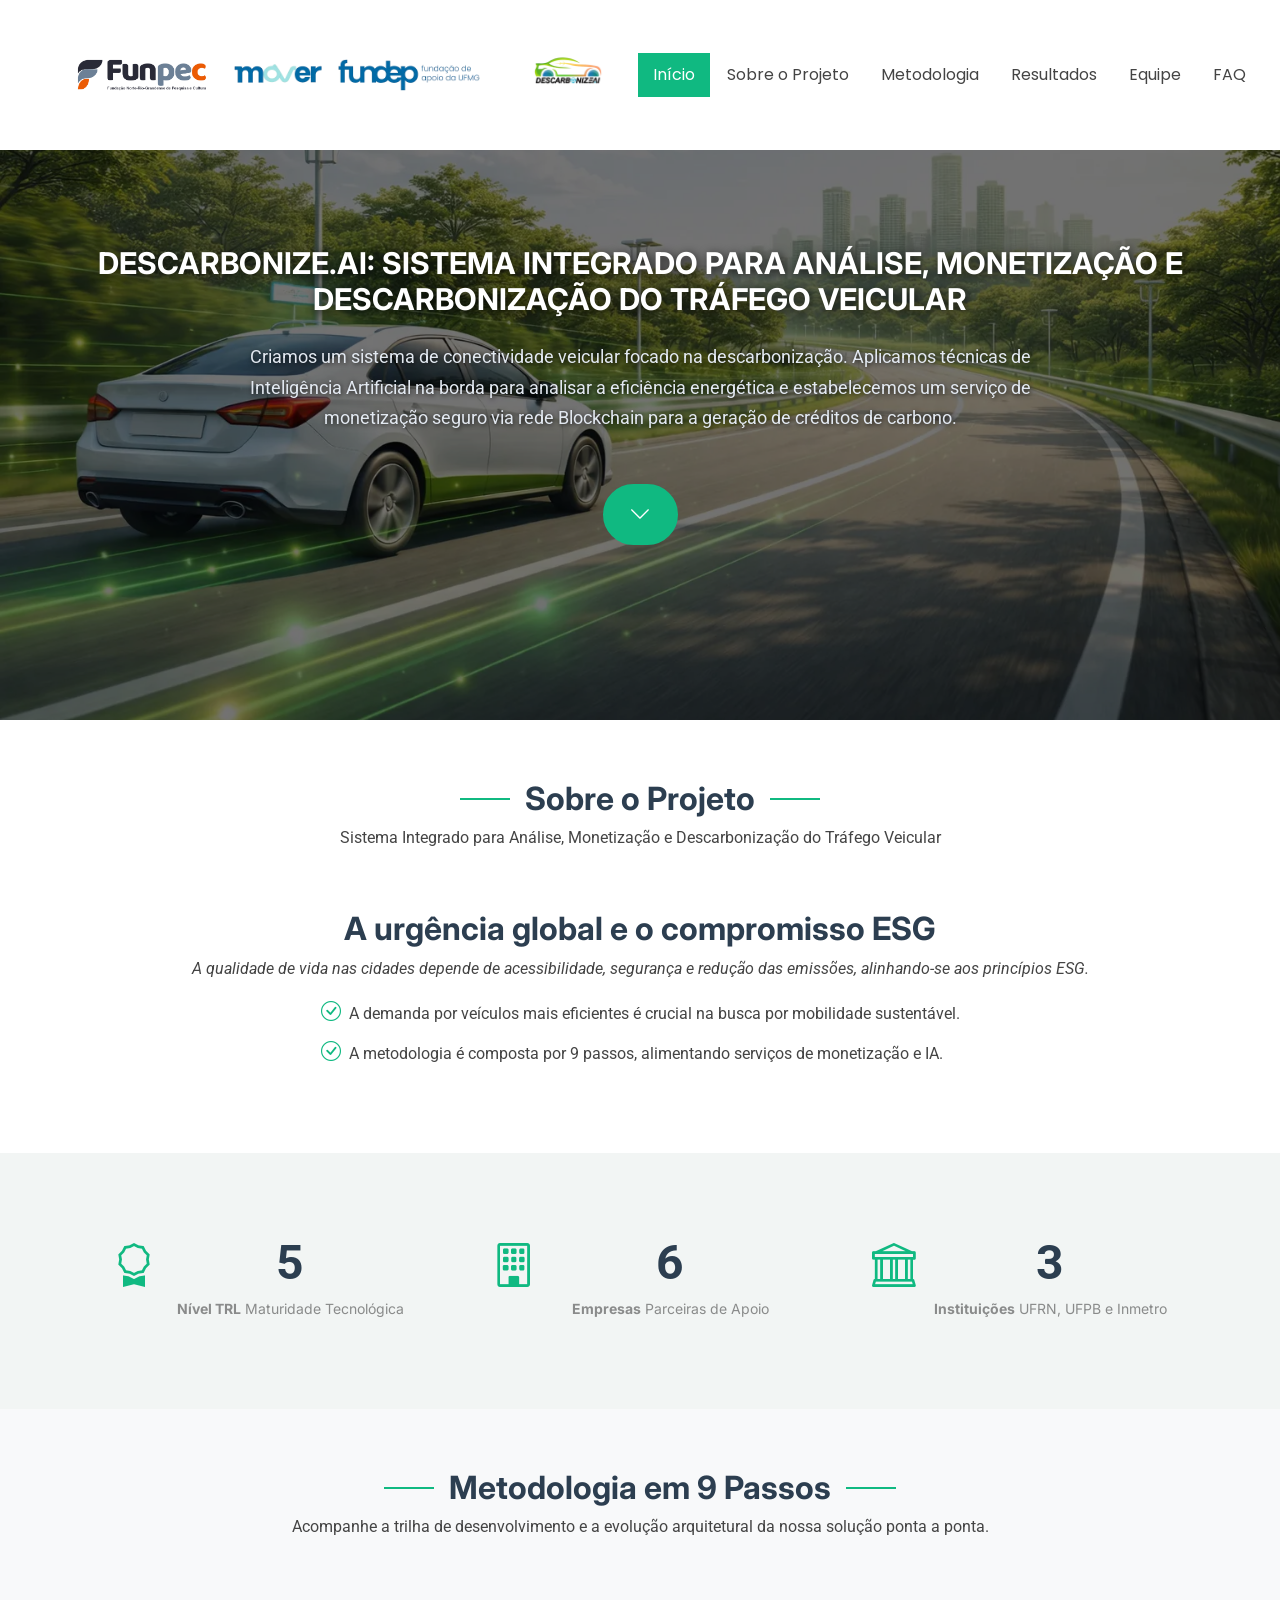
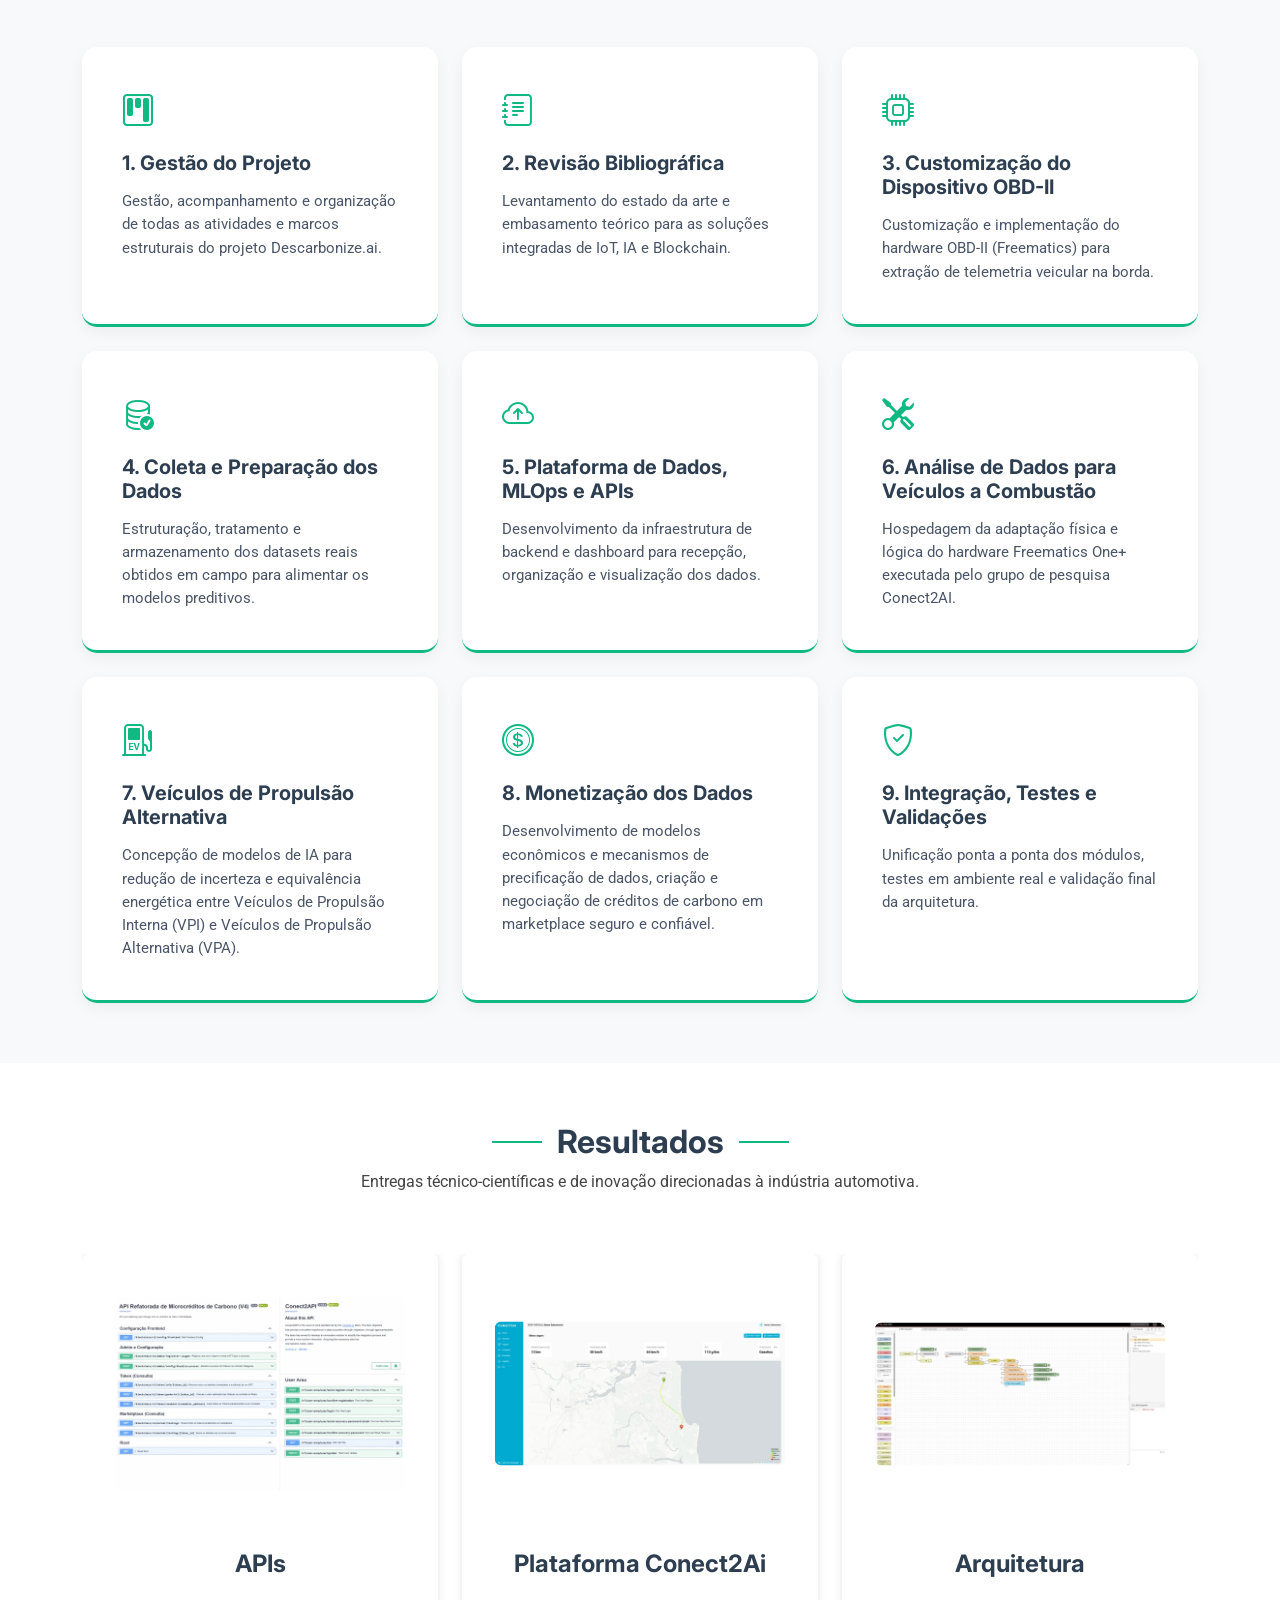
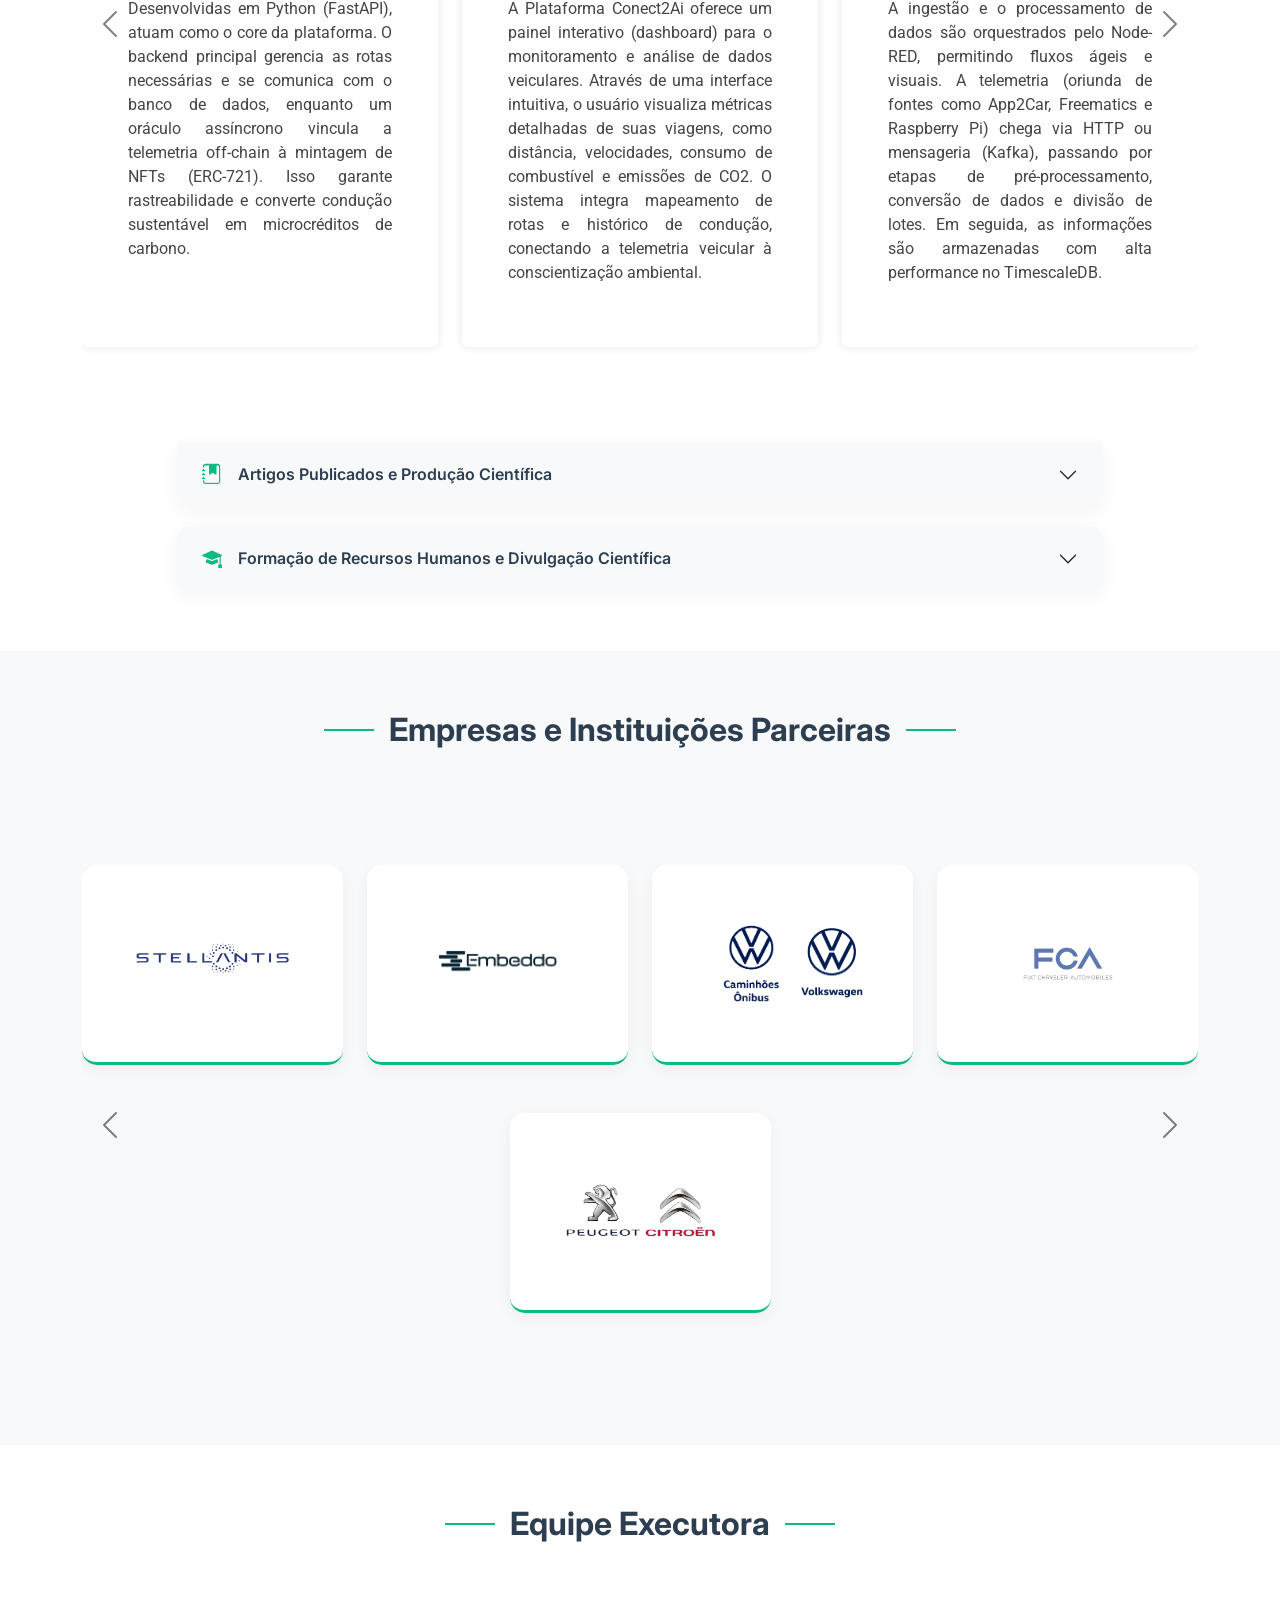
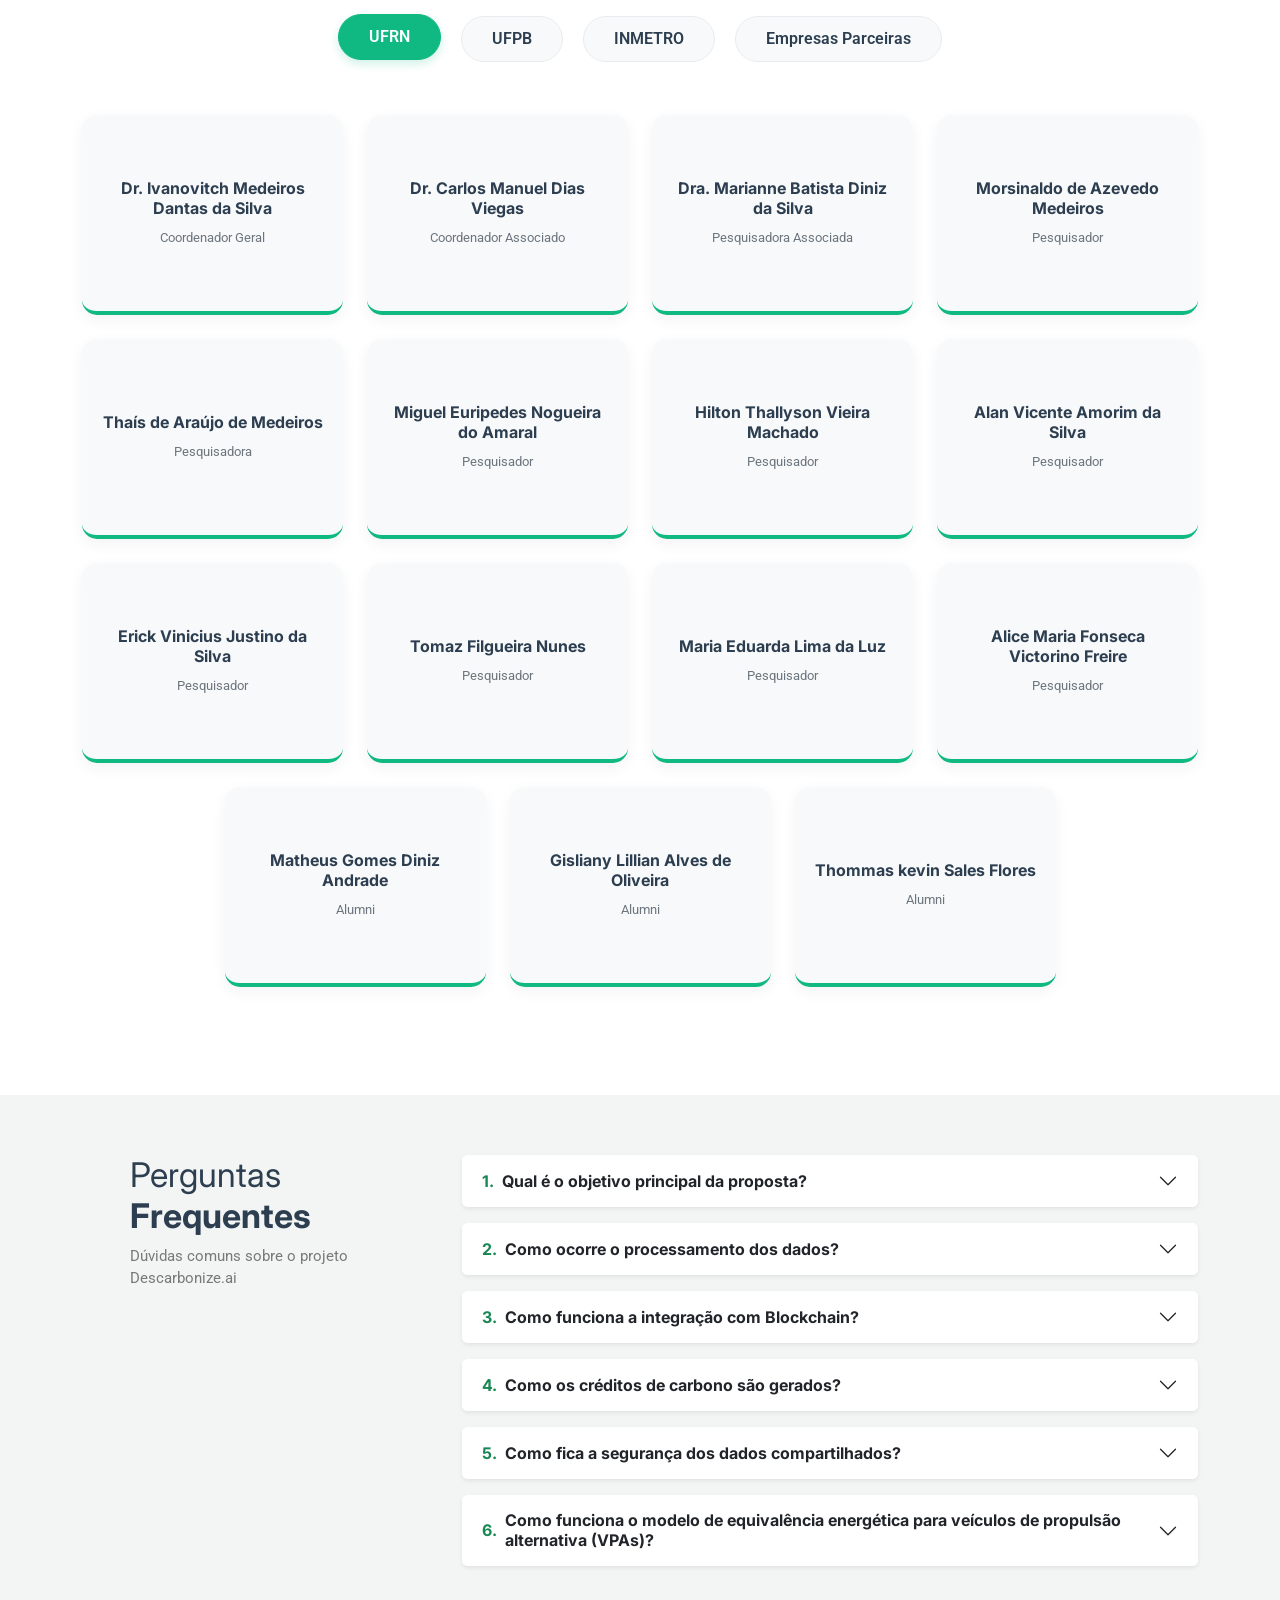
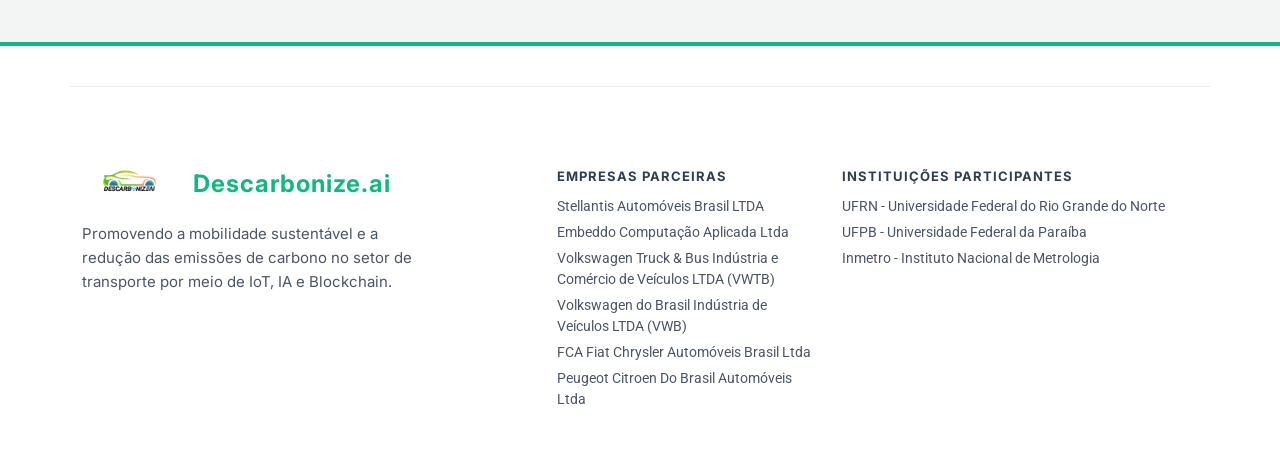
<file: index.html>
<!DOCTYPE html>
<html lang="pt-BR">

<head>
  <meta charset="utf-8">
  <meta content="width=device-width, initial-scale=1.0" name="viewport">
  <title>Descarbonize.ai - Portfólio do Projeto</title>
  <meta name="description" content="Sistema Integrado para Análise, Monetização e Descarbonização do Tráfego Veicular">
  <meta name="keywords" content="ESG, Descarbonização, Inteligência Artificial, Blockchain, OBD-II, Veículos Conectados">

  <link rel="canonical" href="https://descarbonizeai.github.io/portfolio/">

  <meta property="og:type" content="website">
  <meta property="og:url" content="https://descarbonizeai.github.io/portfolio/">
  <meta property="og:title" content="Descarbonize.ai - Portfólio do Projeto">
  <meta property="og:description" content="Sistema Integrado para Análise, Monetização e Descarbonização do Tráfego Veicular por meio de IoT, IA e Blockchain.">
  <meta property="og:image" content="https://descarbonizeai.github.io/portfolio/assets/img/logo.png">
  <meta property="og:locale" content="pt_BR">
  <meta name="twitter:card" content="summary_large_image">
  <meta name="twitter:title" content="Descarbonize.ai - Portfólio do Projeto">
  <meta name="twitter:description" content="Sistema Integrado para Análise, Monetização e Descarbonização do Tráfego Veicular por meio de IoT, IA e Blockchain.">
  <meta name="twitter:image" content="https://descarbonizeai.github.io/portfolio/assets/img/logo.png">

  <link href="assets/img/favicon.png" rel="icon">

  <link href="https://fonts.googleapis.com" rel="preconnect">
  <link href="https://fonts.gstatic.com" rel="preconnect" crossorigin>
  <link href="https://fonts.googleapis.com/css2?family=Roboto:ital,wght@0,300;0,400;0,500;0,700;1,400&family=Poppins:wght@400;500;600;700&family=Inter:wght@400;600;700;800&display=swap" rel="stylesheet">

  <link href="assets/vendor/bootstrap/css/bootstrap.min.css" rel="stylesheet">
  <link href="assets/vendor/bootstrap-icons/bootstrap-icons.css" rel="stylesheet">
  <link href="assets/vendor/aos/aos.css" rel="stylesheet">

  <link href="assets/css/main.css" rel="stylesheet">
</head>

<body class="index-page">

 <header id="header" class="header d-flex align-items-center fixed-top">
  <div class="container-fluid position-relative d-flex align-items-center justify-content-between header-container">

    <a href="index.html" class="logo d-flex align-items-center text-decoration-none">

      <img src="assets/img/logo-funpec.png" class="logo-brand" alt="Logo FUNPEC">

      <img src="assets/img/logo_fundep_mover.png" class="logo-brand" alt="Logo Fundep Mover">

      <img src="assets/img/logo.png" class="logo-main me-2" alt="Logo do projeto descarbonize"/>

    </a>

    <nav id="navmenu" class="navmenu">
      <ul>
        <li><a href="#hero" class="active">Início</a></li>
        <li><a href="#about">Sobre o Projeto</a></li>
        <li><a href="#services">Metodologia</a></li>
        <li><a href="#more-services">Resultados</a></li>
        <li><a href="#team">Equipe</a></li>
        <li><a href="#faq">FAQ</a></li>
      </ul>
      <i class="mobile-nav-toggle d-xl-none bi bi-list"></i>
    </nav>

  </div>
</header>

 <section id="hero" class="hero section position-relative d-flex align-items-center justify-content-center">

  <img src="assets/img/img-3.webp" alt="Descarbonize.ai" class="hero-bg" width="1536" height="1024" fetchpriority="high">

  <div class="container position-relative text-center hero-content">

    <h1>
     DESCARBONIZE.AI: SISTEMA INTEGRADO PARA ANÁLISE, MONETIZAÇÃO E DESCARBONIZAÇÃO DO TRÁFEGO VEICULAR
    </h1>

    <p>
      Criamos um sistema de conectividade veicular focado na descarbonização. Aplicamos técnicas de Inteligência Artificial na borda para analisar a eficiência energética e estabelecemos um serviço de monetização seguro via rede Blockchain para a geração de créditos de carbono.
    </p>

    <a href="#about" class="btn-get-started">
    <i class="bi bi-chevron-down"></i>
    </a>

  </div>

</section>
   <section id="about" class="about section">

  <div class="container section-title" data-aos="fade-up">
    <h2>Sobre o Projeto</h2>
    <p>Sistema Integrado para Análise, Monetização e Descarbonização do Tráfego Veicular</p>
  </div>

  <div class="container">
    <div class="row justify-content-center"> <div class="col-lg-10 content text-center" data-aos="fade-up" data-aos-delay="200">
        <h3>A urgência global e o compromisso ESG</h3>
        <p class="fst-italic">
          A qualidade de vida nas cidades depende de acessibilidade, segurança e redução das emissões, alinhando-se aos princípios ESG.
        </p>
        
        <ul class="about-list">
          <li><i class="bi bi-check-circle"></i> <span>A demanda por veículos mais eficientes é crucial na busca por mobilidade sustentável.</span></li>
          <li><i class="bi bi-check-circle"></i> <span>A metodologia é composta por 9 passos, alimentando serviços de monetização e IA.</span></li>
        </ul>
        
      
      </div>

    </div>
  </div>

</section>
    
  <section id="stats" class="stats section light-background">
      <div class="container" data-aos="fade-up" data-aos-delay="100">
        <div class="row gy-4 justify-content-center text-center">
          
          <div class="col-lg-4 col-md-6">
            <div class="stats-item">
              <i class="bi bi-award"></i>
              <span data-purecounter-start="0" data-purecounter-end="5" data-purecounter-duration="1" class="purecounter">5</span>
              <p><strong>Nível TRL</strong> <span>Maturidade Tecnológica</span></p>
            </div>
          </div>

          <div class="col-lg-4 col-md-6">
            <div class="stats-item">
              <i class="bi bi-building"></i>
              <span data-purecounter-start="0" data-purecounter-end="6" data-purecounter-duration="1" class="purecounter">6</span>
              <p><strong>Empresas</strong> <span>Parceiras de Apoio</span></p>
            </div>
          </div>

          <div class="col-lg-4 col-md-6">
            <div class="stats-item">
              <i class="bi bi-bank"></i>
              <span data-purecounter-start="0" data-purecounter-end="3" data-purecounter-duration="1" class="purecounter">3</span>
              <p><strong>Instituições</strong> <span>UFRN, UFPB e Inmetro</span></p>
            </div>
          </div>

        </div>
      </div>
    </section>
    
   <section id="services" class="services section section-alt">

  <div class="container section-title text-center mb-5" data-aos="fade-up">
    <h2>Metodologia em 9 Passos</h2>
    <p>Acompanhe a trilha de desenvolvimento e a evolução arquitetural da nossa solução ponta a ponta.</p>
  </div>

  <div class="container">
    <div class="row gy-4">

      <div class="col-xl-4 col-md-6 d-flex" data-aos="fade-up" data-aos-delay="100">
        <div class="service-item position-relative w-100">
          <div class="icon mb-3"><i class="bi bi-kanban"></i></div>
          <h4>
            <a href="https://github.com/conect2ai/descarbonize.ai/tree/main/1_gestao" target="_blank" rel="noopener noreferrer" class="stretched-link text-decoration-none card-title-link">1. Gestão do Projeto</a>
          </h4>
          <p>Gestão, acompanhamento e organização de todas as atividades e marcos estruturais do projeto Descarbonize.ai.</p>
        </div>
      </div>

      <div class="col-xl-4 col-md-6 d-flex" data-aos="fade-up" data-aos-delay="200">
        <div class="service-item position-relative w-100">
          <div class="icon mb-3"><i class="bi bi-journal-text"></i></div>
          <h4>
            <a href="https://github.com/conect2ai/descarbonize.ai/tree/main/2_revisao-bibliografica" target="_blank" rel="noopener noreferrer" class="stretched-link text-decoration-none card-title-link">2. Revisão Bibliográfica</a>
          </h4>
          <p>Levantamento do estado da arte e embasamento teórico para as soluções integradas de IoT, IA e Blockchain.</p>
        </div>
      </div>

      <div class="col-xl-4 col-md-6 d-flex" data-aos="fade-up" data-aos-delay="300">
        <div class="service-item position-relative w-100">
          <div class="icon mb-3"><i class="bi bi-cpu"></i></div>
          <h4>
            <a href="https://github.com/conect2ai/descarbonize.ai/tree/main/3_customizacao-obd-ii" target="_blank" rel="noopener noreferrer" class="stretched-link text-decoration-none card-title-link">3. Customização do Dispositivo OBD-II</a>
          </h4>
          <p>Customização e implementação do hardware OBD-II (Freematics) para extração de telemetria veicular na borda.</p>
        </div>
      </div>

      <div class="col-xl-4 col-md-6 d-flex" data-aos="fade-up" data-aos-delay="400">
        <div class="service-item position-relative w-100">
          <div class="icon mb-3"><i class="bi bi-database-check"></i></div>
          <h4>
            <a href="https://github.com/conect2ai/descarbonize.ai/tree/main/4_dados-coletados" target="_blank" rel="noopener noreferrer" class="stretched-link text-decoration-none card-title-link">4. Coleta e Preparação dos Dados</a>
          </h4>
          <p>Estruturação, tratamento e armazenamento dos datasets reais obtidos em campo para alimentar os modelos preditivos.</p>
        </div>
      </div>

      <div class="col-xl-4 col-md-6 d-flex" data-aos="fade-up" data-aos-delay="500">
        <div class="service-item position-relative w-100">
          <div class="icon mb-3"><i class="bi bi-cloud-arrow-up"></i></div>
          <h4>
            <a href="https://github.com/conect2ai/descarbonize.ai/tree/main/5_plataforma-coleta" target="_blank" rel="noopener noreferrer" class="stretched-link text-decoration-none card-title-link">5. Plataforma de Dados, MLOps e APIs</a>
          </h4>
          <p>Desenvolvimento da infraestrutura de backend e dashboard para recepção, organização e visualização dos dados.</p>
        </div>
      </div>

      <div class="col-xl-4 col-md-6 d-flex" data-aos="fade-up" data-aos-delay="600">
        <div class="service-item position-relative w-100">
          <div class="icon mb-3"><i class="bi bi-tools"></i></div>
          <h4>
            <a href="https://github.com/conect2ai/descarbonize.ai/tree/main/6_analise-dados-combustao-ia" target="_blank" rel="noopener noreferrer" class="stretched-link text-decoration-none card-title-link">6. Análise de Dados para Veículos a Combustão</a>
          </h4>
          <p>Hospedagem da adaptação física e lógica do hardware Freematics One+ executada pelo grupo de pesquisa Conect2AI.</p>
        </div>
      </div>

      <div class="col-xl-4 col-md-6 d-flex" data-aos="fade-up" data-aos-delay="700">
        <div class="service-item position-relative w-100">
          <div class="icon mb-3"><i class="bi bi-ev-station"></i></div>
          <h4>
             <a href="https://github.com/conect2ai/descarbonize.ai/tree/main/7_veiculos-propulsao-alternativa" target="_blank" rel="noopener noreferrer" class="stretched-link text-decoration-none card-title-link"> 7. Veículos de Propulsão Alternativa</a>
          </h4>
          <p>Concepção de modelos de IA para redução de incerteza e equivalência energética entre Veículos de Propulsão Interna (VPI) e Veículos de Propulsão Alternativa (VPA).</p>
        </div>
      </div>

      <div class="col-xl-4 col-md-6 d-flex" data-aos="fade-up" data-aos-delay="800">
        <div class="service-item position-relative w-100">
          <div class="icon mb-3"><i class="bi bi-coin"></i></div>
          <h4>
            <a href="https://github.com/conect2ai/descarbonize.ai/tree/main/8_monetizacao-dados-veiculares" target="_blank" rel="noopener noreferrer" class="stretched-link text-decoration-none card-title-link">8. Monetização dos Dados</a>
          </h4>
          <p>Desenvolvimento de modelos econômicos e mecanismos de precificação de dados, criação e negociação de créditos de carbono em marketplace seguro e confiável.</p>
        </div>
      </div>

      <div class="col-xl-4 col-md-6 d-flex" data-aos="fade-up" data-aos-delay="900">
        <div class="service-item position-relative w-100">
          <div class="icon mb-3"><i class="bi bi-shield-check"></i></div>
          <h4>
            <a href="https://github.com/conect2ai/descarbonize.ai/tree/main/9_integracao-testes-validacoes" target="_blank" rel="noopener noreferrer" class="stretched-link text-decoration-none card-title-link">9. Integração, Testes e Validações</a>
          </h4>
          <p>Unificação ponta a ponta dos módulos, testes em ambiente real e validação final da arquitetura.</p>
        </div>
      </div>

    </div>
  </div>

</section>
    
 <section id="more-services" class="more-services section">

  <div class="container section-title" data-aos="fade-up">
    <h2>Resultados</h2>
    <p>Entregas técnico-científicas e de inovação direcionadas à indústria automotiva.</p>
  </div>

  <div class="container" data-aos="fade-up" data-aos-delay="100">

  <div id="resultadosCarousel" class="carousel slide" data-bs-ride="carousel">

      <div class="carousel-inner pb-5">

        <div class="carousel-item active">
          <div class="row gy-4 justify-content-center">

            <div class="col-lg-4">
              <div class="card h-100">
                <div class="text-center p-3 result-img-box">
                  <img src="assets/img/APIs.webp" class="img-fluid rounded" width="1200" height="800" loading="lazy" alt="APIs">
                </div>
                <div class="card-body">
                  <h3>APIs</h3>
                  <p class="text-justify">Desenvolvidas em Python (FastAPI), atuam como o core da plataforma. O backend principal gerencia as rotas necessárias e se comunica com o banco de dados, enquanto um oráculo assíncrono vincula a telemetria off-chain à mintagem de NFTs (ERC-721). Isso garante rastreabilidade e converte condução sustentável em microcréditos de carbono.</p>
                </div>
              </div>
            </div>

            <div class="col-lg-4">
              <div class="card h-100">
                <div class="text-center p-3 result-img-box">
                  <img src="assets/img/plataforma.webp" class="img-fluid rounded" width="1200" height="596" loading="lazy" alt="Plataforma Conect2Ai">
                </div>
                <div class="card-body">
                  <h3>Plataforma Conect2Ai</h3>
                  <p class="text-justify">A Plataforma Conect2Ai oferece um painel interativo (dashboard) para o monitoramento e análise de dados veiculares. Através de uma interface intuitiva, o usuário visualiza métricas detalhadas de suas viagens, como distância, velocidades, consumo de combustível e emissões de CO2. O sistema integra mapeamento de rotas e histórico de condução, conectando a telemetria veicular à conscientização ambiental.</p>
                </div>
              </div>
            </div>

            <div class="col-lg-4">
              <div class="card h-100">
                <div class="text-center p-3 result-img-box">
                  <img src="assets/img/arquitetura.webp" class="img-fluid rounded" width="1200" height="589" loading="lazy" alt="Arquitetura">
                </div>
                <div class="card-body">
                  <h3>Arquitetura</h3>
                  <p class="text-justify">A ingestão e o processamento de dados são orquestrados pelo Node-RED, permitindo fluxos ágeis e visuais. A telemetria (oriunda de fontes como App2Car, Freematics e Raspberry Pi) chega via HTTP ou mensageria (Kafka), passando por etapas de pré-processamento, conversão de dados e divisão de lotes. Em seguida, as informações são armazenadas com alta performance no TimescaleDB.</p>
                </div>
              </div>
            </div>

          </div>
        </div>

        <div class="carousel-item">
          <div class="row gy-4 justify-content-center">

            <div class="col-lg-4">
              <div class="card h-100">
                <div class="text-center p-3 result-img-box">
                  <img src="assets/img/VPA.webp" class="img-fluid rounded" width="1200" height="800" loading="lazy" alt="Eficiência VPA">
                  </div>
                <div class="card-body">
                  <h3>Eficiência VPA</h3>
                  <p class="text-justify">Desenvolvimento de modelos de IA para comparar, em bases equivalentes, veículos a combustão e de propulsão alternativa sob as mesmas condições de condução. A entrega inclui a modelagem da equivalência energética, a quantificação das incertezas associadas às estimativas e a disponibilização de uma metodologia de inferência de emissões equivalentes, com foco em validação técnica, rastreabilidade e operação contínua.</p>
                </div>
              </div>
            </div>

            <div class="col-lg-4">
              <div class="card h-100">
                <div class="text-center p-3 result-img-box">
                  <img src="assets/img/more-service-1.webp" class="img-fluid rounded" width="500" height="500" loading="lazy" alt="Hardware Freematics OBD-II">
                </div>
                <div class="card-body">
                  <h3>Freematics ONE+</h3>
                  <p class="text-justify">Plataforma de hardware baseado no ESP32 para telemetria veicular. Coleta dados da ECU (velocidade, RPM, carga) em tempo real. Fundamental para sessões de condução, análise de comportamento, criação de soft-sensors e embarque de algoritmos de IA para classificação de vias e combustíveis.</p>
                </div>
              </div>
            </div>

            <div class="col-lg-4">
              <div class="card h-100">
                <div class="text-center p-3 result-img-box">
                  <img src="assets/img/rede.webp" class="img-fluid rounded" width="1200" height="800" loading="lazy" alt="Rede Blockchain">
                </div>
                <div class="card-body">
                  <h3>Rede Blockchain</h3>
                  <p class="text-justify">Utiliza o Hyperledger Besu com consenso QBFT, assegurando imutabilidade e finalidade instantânea sem o risco de forks. A rede opera com Zero Gas Fees, eliminando os custos de transação e elevando ao máximo a eficiência energética do ecossistema de ativos ambientais.</p>
                </div>
              </div>
            </div>

          </div>
        </div>

        <div class="carousel-item">
          <div class="row gy-4 justify-content-center">

            <div class="col-lg-4">
              <div class="card h-100">
                <div class="text-center p-3 result-img-box">
                  <img src="assets/img/seguranca.webp" class="img-fluid rounded" width="1200" height="800" loading="lazy" alt="Segurança e Privacidade">
                  </div>
                <div class="card-body">
                  <h3>Segurança e Privacidade</h3>
                  <p class="text-justify">Uso da técnica de Modelagem de Ameaças para mapeamento de riscos e vulnerabilidades associados à plataforma, com a devida mitigação implementada em mecanismos de segurança e privacidade de dados relacionados à monetização.</p>
                </div>
              </div>
            </div>

          </div>
        </div>

      </div>

      <button class="carousel-control-prev" type="button" data-bs-target="#resultadosCarousel" data-bs-slide="prev">
        <span class="carousel-control-prev-icon" aria-hidden="true"></span>
        <span class="visually-hidden">Anterior</span>
      </button>
      <button class="carousel-control-next" type="button" data-bs-target="#resultadosCarousel" data-bs-slide="next">
        <span class="carousel-control-next-icon" aria-hidden="true"></span>
        <span class="visually-hidden">Próximo</span>
      </button>

  </div>


  <div class="row justify-content-center mt-5" data-aos="fade-up" data-aos-delay="200">
      <div class="col-lg-10">
        <div class="accordion" id="accordionArtigos">
          
          <div class="accordion-item accordion-card">
            <h2 class="accordion-header" id="headingArtigos">
              <button class="accordion-button collapsed" type="button" data-bs-toggle="collapse" data-bs-target="#collapseArtigos" aria-expanded="false" aria-controls="collapseArtigos">
                <i class="bi bi-journal-bookmark-fill me-3"></i> 
                Artigos Publicados e Produção Científica
              </button>
            </h2>
            
            <div id="collapseArtigos" class="accordion-collapse collapse" aria-labelledby="headingArtigos" data-bs-parent="#accordionArtigos">
              <div class="accordion-body">
                <p class="text-center mb-4 accordion-intro">
                  Artigos científicos publicados em periódicos e conferências no âmbito do Projeto Descarbonize.ai.
                </p>
                <ul class="list-unstyled mb-0 article-list">
                  
                  <li class="mb-4 pb-3 border-bottom">
                    Medeiros, M.; Silva, M.; and Silva, I. Evolving online clustering for real-time driver behavior analysis in IoT-enabled vehicles. Evolving Systems, 2025.
                    <br><a href="https://link.springer.com/article/10.1007/s12530-025-09745-2" target="_blank" rel="noopener noreferrer" class="d-inline-block mt-1 text-decoration-none article-link">Acessar Artigo <i class="bi bi-box-arrow-up-right ms-1"></i></a>
                  </li>

                  <li class="mb-4 pb-3 border-bottom">
                    Flores, T.; Medeiros, M.; Silva, M.; Costa, D.G.; e Silva, I. Kolmogorov–Arnold Networks under TinyML Constraints: A Study on SoC Estimation for Electric Vehicles. Anais do IEEE ETFA, 2025.
                    <br><a href="https://doi.org/10.1109/ETFA65518.2025.11205761" target="_blank" rel="noopener noreferrer" class="d-inline-block mt-1 text-decoration-none article-link">Acessar Artigo <i class="bi bi-box-arrow-up-right ms-1"></i></a>
                  </li>

                  <li class="mb-4 pb-3 border-bottom">
                    Andrade, M.; Amaral, M.; Medeiros, M.; Silva, M.; Silva, I.; Gaffurini, M.; Brandão, D.; e Ferrari, P. Autoencoders for Embedded Sensor Data Compression: A Case Study on Vehicular IoT Systems. Anais do IEEE ETFA, 2025.
                    <br><a href="https://doi.org/10.1109/ETFA65518.2025.11205629" target="_blank" rel="noopener noreferrer" class="d-inline-block mt-1 text-decoration-none article-link">Acessar Artigo <i class="bi bi-box-arrow-up-right ms-1"></i></a>
                  </li>

                  <li class="mb-4 pb-3 border-bottom">
                    Medeiros, M.; Medeiros, T.; Silva, M.; Silva, I. ; Gaffurini, M.; Brandão, D.; e Ferrari, P. MST and MPT: Lightweight Incremental Algorithms for Multivariate Anomaly Detection and Correction on TinyML Devices. Anais do IEEE ETFA, 2025.
                    <br><a href="https://doi.org/10.1109/ETFA65518.2025.11205746" target="_blank" rel="noopener noreferrer" class="d-inline-block mt-1 text-decoration-none article-link">Acessar Artigo <i class="bi bi-box-arrow-up-right ms-1"></i></a>
                  </li>

                  <li class="mb-4 pb-3 border-bottom">
                    Machado, H.; Andrade, M.; Silva, M.; Silva, I.; Brandão, D.; e Ferrari, P. Timing Challenges in Vehicular TinyML: Characterizing End-to-End Latency. Anais do Metroind, 2025.
                    <br><a href="https://doi.org/10.1109/MetroInd4.0IoT66048.2025.11122074" target="_blank" rel="noopener noreferrer" class="d-inline-block mt-1 text-decoration-none article-link">Acessar Artigo <i class="bi bi-box-arrow-up-right ms-1"></i></a>
                  </li>

                  <li class="mb-4 pb-3 border-bottom">
                    Moraes, R.; Medeiros, M.; Nogueira, F.; Silva, M.; e Silva, I. Arquitetura Embarcada com TinyML e Modelos Linguísticos para Monitoramento Veicular Inteligente. Anais do XLIII Simpósio Brasileiro de Telecomunicações e Processamento de Sinais (SBrT2025), 2025.
                    <br><a href="https://doi.org/10.14209/sbrt.2025.1571151990" target="_blank" rel="noopener noreferrer" class="d-inline-block mt-1 text-decoration-none article-link">Acessar Artigo <i class="bi bi-box-arrow-up-right ms-1"></i></a>
                  </li>

                  <li class="mb-4 pb-3 border-bottom">
                    Silva, S.; Souza, V.; Souza, J.; Costa, A.; Pereira, L.; Melo Jr., W. Enhancing Safe Driving: A Behavioral Monetizing-Based Approach Using Blockchains. IEEE 101st Vehicular Technology Conference (VTC2025-Spring), 2025.
                    <br><a href="https://doi.org/10.1109/VTC2025-Spring65109.2025.11174587" target="_blank" rel="noopener noreferrer" class="d-inline-block mt-1 text-decoration-none article-link">Acessar Artigo <i class="bi bi-box-arrow-up-right ms-1"></i></a>
                  </li>

                  <li class="mb-4 pb-3 border-bottom">
                    Silva, D.; Cal-Braz, J.; David, R. Enhancing Out-of-Distribution Uncertainty in Last-Layer Laplace Approximations via Marginal Likelihood Penalization. XIII Congresso Brasileiro de Metrologia, 2025.
                    <br><a href="https://www.researchgate.net/publication/399198104_Enhancing_Out-of-Distribution_Uncertainty_in_Last-Layer_Laplace_Approximations_via_Marginal_Likelihood_Penalization" target="_blank" rel="noopener noreferrer" class="d-inline-block mt-1 text-decoration-none article-link">Acessar Artigo <i class="bi bi-box-arrow-up-right ms-1"></i></a>
                  </li>

                  <li class="mb-4 pb-3 border-bottom">
                    Souza, V.; Madruga, E.; Melo Jr., W. Métodos de Privacidade para Dados de Medição armazenados em Blockchain. XIII Congresso Brasileiro de Metrologia, 2025.
                    <br><a href="https://www.researchgate.net/publication/398467242_Metodos_de_Privacidade_para_Dados_de_Medicao_armazenados_em_Blockchain" target="_blank" rel="noopener noreferrer" class="d-inline-block mt-1 text-decoration-none article-link">Acessar Artigo <i class="bi bi-box-arrow-up-right ms-1"></i></a>
                  </li>

                  <li class="mb-4 pb-3 border-bottom">
                    Costa, A.; Assumpção, P.; Souza, J.; Correa, L., Martins, E.; Petri, Y.; Melo Jr., W. Smart Instrumentation and Measurement in Two-Wheeled Vehicles: An Approach to Accident Prevention. XIII Congresso Brasileiro de Metrologia, 2025.
                    <br><a href="https://www.researchgate.net/publication/398466913_Smart_Instrumentation_and_Measurement_in_Two-Wheeled_Vehicles_An_Approach_to_Accident_Prevention" target="_blank" rel="noopener noreferrer" class="d-inline-block mt-1 text-decoration-none article-link">Acessar Artigo <i class="bi bi-box-arrow-up-right ms-1"></i></a>
                  </li>

                  <li class="mb-4 pb-3 border-bottom">
                    David, R.; Dourado Filho, L.; Silva, D.; Cal-Braz, J. Credible CO2 Comparisons: A Machine Learning Approach to Vehicle Powertrain Assessment, artigo em processo de peer review no periódico IET Intelligent Transport Systems.
                    <br><a href="https://arxiv.org/pdf/2601.14022" target="_blank" rel="noopener noreferrer" class="d-inline-block mt-1 text-decoration-none article-link">Acessar Artigo <i class="bi bi-box-arrow-up-right ms-1"></i></a>
                  </li>

                  <li class="mb-4 pb-3 border-bottom">
                    Flores, T.; Costa, D.G.; and Silva, I. TensorFlores: An Enhanced Pyhton-based TinyML Framework. Software X, 2025.
                    <br><a href="https://doi.org/10.1016/j.softx.2025.102224" target="_blank" rel="noopener noreferrer" class="d-inline-block mt-1 text-decoration-none article-link">Acessar Artigo <i class="bi bi-box-arrow-up-right ms-1"></i></a>
                  </li>

                  <li class="mb-4 pb-3 border-bottom">
                    Flores, T.; Medeiros, M.; Silva, M.; Costa, D.G.; e Silva, I. Enhanced Vector Quantization for Embedded Machine Learning: A Post-Training Approach with Incremental Clustering. IEEE Access, 2025.
                    <br><a href="https://doi.org/10.1109/ACCESS.2025.3532849" target="_blank" rel="noopener noreferrer" class="d-inline-block mt-1 text-decoration-none article-link">Acessar Artigo <i class="bi bi-box-arrow-up-right ms-1"></i></a>
                  </li>

                  <li class="mb-4 pb-3 border-bottom">
                    Andrade, P.; Medeiros, M.; Silva, M.; Costa, D.G.; e Silva, I. TEDAForecasting: An Unsurpevised TinyyML Incremental Learning Approach for Outlier Processing and Forecasting. Computing, 2025.
                    <br><a href="https://doi.org/10.1007/s00607-025-01490-3" target="_blank" rel="noopener noreferrer" class="d-inline-block mt-1 text-decoration-none article-link">Acessar Artigo <i class="bi bi-box-arrow-up-right ms-1"></i></a>
                  </li>

                  <li class="mb-4 pb-3 border-bottom">
                    Medeiros, M.; Costa, H.; Silva, M.; e Silva, I. Avaliação de Algoritmos de Compressão de Séries Temporais Multivariadas com TinyML em Dispositivos Embarcados. Anais do Workshop de Computação Urbana (CoUrb), 2025.
                    <br><a href="https://sol.sbc.org.br/index.php/courb/article/view/35255" target="_blank" rel="noopener noreferrer" class="d-inline-block mt-1 text-decoration-none article-link">Acessar Artigo <i class="bi bi-box-arrow-up-right ms-1"></i></a>
                  </li>

                  <li class="mb-4 pb-3 border-bottom">
                    Amaral, M.; Andrade, M.; Machado, H.; Silva, M.; e Silva, I. Infraestrutura Descentralizada para Registro Auditável de Emissões Veiculares de CO2: Aplicação de Blockchain em Veículos Conectados. Anais do Workshop em Blockchain: Teoria, Tecnologias e Aplicações (WBlockchain), 2025.
                    <br><a href="https://sol.sbc.org.br/index.php/wblockchain/article/view/35477" target="_blank" rel="noopener noreferrer" class="d-inline-block mt-1 text-decoration-none article-link">Acessar Artigo <i class="bi bi-box-arrow-up-right ms-1"></i></a>
                  </li>

                  <li class="mb-4 pb-3 border-bottom">
                    Machado, H.; Andrade, M.; Medeiros, T.; Silva, M.; e Silva, I. Avaliação da Latência em Sistemas de Monitoramento Veicular Embarcado com Aprendizado de Máquina. Anais do Workshop de Testes e Tolerância a Falhas (WTF), 2025.
                    <br><a href="https://sol.sbc.org.br/index.php/wtf/article/view/35649" target="_blank" rel="noopener noreferrer" class="d-inline-block mt-1 text-decoration-none article-link">Acessar Artigo <i class="bi bi-box-arrow-up-right ms-1"></i></a>
                  </li>

                  <li class="mb-4 pb-3 border-bottom">
                    Silva, S.; Silva, V.; Souza, J.; Costa, A.; Pereira. L.; Melo Jr., W. Enhancing Safe Driving: a Behavioral Monetizing-based approach using Blockchains. IEEE 101st Vehicular Technology Conference (VTC), Oslo, 2025.
                    </li>

                  <li class="mb-4 pb-3 border-bottom">
                    Gomes, L.; Cavalvcante, B.; Sousa, M.; Silva, J.H.; Fonseca I.E.; Villanueva, J. Estimativa de Emissões em Veículos a Combustão baseado em Redes Neurais LSTM e Análise de Incertezas via Monte Carlo Dropout. XLIII Simpósio Brasileiro de Telecomunicações e Processamento de Sinais (SBrT), 2025.
                    </li>

                  <li class="mb-4 pb-3 border-bottom">
                    Amaral, M.; Medeiros, M.; Andrade, M.; Flores, T.; Silva, M.; and Silva, I. TinyML Implementation and Optimization for Fuel Type Classification on OBD-II Edge device. Symposium on Internet of Things (SIoT), 2024.
                    <br><a href="https://doi.org/10.1109/SIoT63830.2024.10780490" target="_blank" rel="noopener noreferrer" class="d-inline-block mt-1 text-decoration-none article-link">Acessar Artigo <i class="bi bi-box-arrow-up-right ms-1"></i></a>
                  </li>

                  <li class="mb-4 pb-3 border-bottom">
                    Flores, T.; Medeiros, M.; Silva, M.; e Silva, I. Integrando TinyML em Veículos Flex: Novas Perspectivas para Eficiência Energética e Controle de Poluentes. Anais da Sociedade Brasileira de Automática, 2024.
                    <br><a href="https://www.sba.org.br/cba2024/papers/paper_8609.pdf" target="_blank" rel="noopener noreferrer" class="d-inline-block mt-1 text-decoration-none article-link">Acessar Artigo <i class="bi bi-box-arrow-up-right ms-1"></i></a>
                  </li>

                  <li class="mb-4 pb-3 border-bottom">
                    Andrade, M., Medeiros, T., Silva, M., e Silva, I. Aplicação de Modelos de Linguagem de Grande Escala e Agentes Inteligentes com SUMO para Automatizaçao de Simulaçoes de Tráfego Urbano. Anais da Sociedade Brasileira de Automática, 2024.
                    <br><a href="https://www.sba.org.br/cba2024/papers/paper_8242.pdf" target="_blank" rel="noopener noreferrer" class="d-inline-block mt-1 text-decoration-none article-link">Acessar Artigo <i class="bi bi-box-arrow-up-right ms-1"></i></a>
                  </li>

                  <li class="mb-4 pb-3 border-bottom">
                    Medeiros, M.; Andrade, M.; Medeiros, T.; Silva, M.; and Silva, I. Anomaly Detection in Simulated Vehicle Dynamics Using BeamNG.tech and the TEDA Framework. American Workshop on Safe and Secure Vehicles, 2024.
                    <br><a href="https://sol.sbc.org.br/index.php/ssv/article/view/32625/32422" target="_blank" rel="noopener noreferrer" class="d-inline-block mt-1 text-decoration-none article-link">Acessar Artigo <i class="bi bi-box-arrow-up-right ms-1"></i></a>
                  </li>

                  <li class="mb-0">
                    Andrade, M.; Medeiros, M.; Medeiros, T.; Silva, M.; and Silva, I. Inferring Driver Behavior Profiles Using Digital Twins in Simulated Environments. American Workshop on Safe and Secure Vehicles, 2024.
                    <br><a href="https://sol.sbc.org.br/index.php/ssv/article/view/32626/32423" target="_blank" rel="noopener noreferrer" class="d-inline-block mt-1 text-decoration-none article-link">Acessar Artigo <i class="bi bi-box-arrow-up-right ms-1"></i></a>
                  </li>

                </ul>
              </div>
            </div>
          </div>

          <div class="accordion-item accordion-card">
            <h2 class="accordion-header" id="headingFormacao">
              <button class="accordion-button collapsed" type="button" data-bs-toggle="collapse" data-bs-target="#collapseFormacao" aria-expanded="false" aria-controls="collapseFormacao">
                <i class="bi bi-mortarboard-fill me-3"></i>
                Formação de Recursos Humanos e Divulgação Científica
              </button>
            </h2>

            <div id="collapseFormacao" class="accordion-collapse collapse" aria-labelledby="headingFormacao" data-bs-parent="#accordionArtigos">
              <div class="accordion-body">

                <p class="text-center mb-4 accordion-intro">
                  Trabalhos acadêmicos desenvolvidos no âmbito do Projeto Descarbonize.ai.
                </p>

                <ul class="nav nav-pills justify-content-center mb-5" id="formacao-tabs" role="tablist">
                  <li class="nav-item" role="presentation">
                    <button class="nav-link active" id="tab-graduacao" data-bs-toggle="pill" data-bs-target="#content-graduacao" type="button" role="tab" aria-controls="content-graduacao" aria-selected="true">Graduação</button>
                  </li>
                  <li class="nav-item" role="presentation">
                    <button class="nav-link" id="tab-mestrado" data-bs-toggle="pill" data-bs-target="#content-mestrado" type="button" role="tab" aria-controls="content-mestrado" aria-selected="false">Mestrado</button>
                  </li>
                  <li class="nav-item" role="presentation">
                    <button class="nav-link" id="tab-doutorado" data-bs-toggle="pill" data-bs-target="#content-doutorado" type="button" role="tab" aria-controls="content-doutorado" aria-selected="false">Doutorado</button>
                  </li>
                </ul>

                <div class="tab-content" id="formacao-tabs-content">

                  <!-- Graduação (TCC) -->
                  <div class="tab-pane fade show active" id="content-graduacao" role="tabpanel" aria-labelledby="tab-graduacao">
                    <div class="row gy-4 justify-content-center">

                      <div class="col-lg-6">
                        <div class="thesis-card">
                          <div class="thesis-card-top">
                            <span class="thesis-badge">Trabalho de Conclusão de Curso</span>
                            <span class="thesis-year">2025</span>
                          </div>
                          <h4 class="thesis-author">Miguel Euripedes Nogueira do Amaral</h4>
                          <p class="thesis-title">"Desenvolvimento de uma solução baseada em Blockchain para armazenamento e rastreamento de dados veiculares"</p>
                          <p class="thesis-meta">
                            <span class="thesis-course">Engenharia de Computação</span>
                            <span class="thesis-inst">Universidade Federal do Rio Grande do Norte</span>
                          </p>
                          <div class="thesis-footer">
                            <a href="https://repositorio.ufrn.br/items/10bcfa6f-62f5-4782-879c-db420ee98399" target="_blank" rel="noopener noreferrer" class="thesis-link">Acessar Trabalho <i class="bi bi-box-arrow-up-right ms-1"></i></a>
                          </div>
                        </div>
                      </div>

                      <div class="col-lg-6">
                        <div class="thesis-card">
                          <div class="thesis-card-top">
                            <span class="thesis-badge">Trabalho de Conclusão de Curso</span>
                            <span class="thesis-year">2025</span>
                          </div>
                          <h4 class="thesis-author">Ludmila Vinólia Guimarães Gomes</h4>
                          <p class="thesis-title">"Estimativa de Emissões em Veículos a Combustão baseado em Redes Neurais LSTM e Análise de Incertezas via Monte Carlo Dropout"</p>
                          <p class="thesis-meta">
                            <span class="thesis-course">Engenharia de Computação</span>
                            <span class="thesis-inst">Universidade Federal da Paraíba</span>
                          </p>
                          <div class="thesis-footer">
                            <a href="https://www.cear.ufpb.br/juan/wp-content/uploads/2025/10/1571156234-Final-SBRT-2025.pdf" target="_blank" rel="noopener noreferrer" class="thesis-link">Acessar Trabalho <i class="bi bi-box-arrow-up-right ms-1"></i></a>
                          </div>
                        </div>
                      </div>

                    </div>
                  </div>

                  <!-- Mestrado (Dissertação) -->
                  <div class="tab-pane fade" id="content-mestrado" role="tabpanel" aria-labelledby="tab-mestrado">
                    <div class="row gy-4 justify-content-center">

                      <div class="col-lg-6">
                        <div class="thesis-card">
                          <div class="thesis-card-top">
                            <span class="thesis-badge">Dissertação de Mestrado</span>
                            <span class="thesis-year">2025</span>
                          </div>
                          <h4 class="thesis-author">Morsinaldo de Azevedo Medeiros</h4>
                          <p class="thesis-title">"MMCloud: um algoritmo de clustering não supervisionado online para análise do comportamento do motorista"</p>
                          <p class="thesis-meta">
                            <span class="thesis-course">Programa de Pós-Graduação em Engenharia Elétrica e de Computação (PPgEEC)</span>
                            <span class="thesis-inst">Universidade Federal do Rio Grande do Norte</span>
                          </p>
                          <div class="thesis-footer">
                            <a href="https://repositorio.ufrn.br/items/a9cd7951-2ac7-4cc6-8ca7-c7086bff29c0" target="_blank" rel="noopener noreferrer" class="thesis-link">Acessar Trabalho <i class="bi bi-box-arrow-up-right ms-1"></i></a>
                          </div>
                        </div>
                      </div>

                      <div class="col-lg-6">
                        <div class="thesis-card">
                          <div class="thesis-card-top">
                            <span class="thesis-badge">Dissertação de Mestrado</span>
                            <span class="thesis-year">2025</span>
                          </div>
                          <h4 class="thesis-author">Thaís de Araújo de Medeiros</h4>
                          <p class="thesis-title">"Metodologia orientada a agentes de linguagem para assistência automotiva: integrando engenharia de Prompts em Chatbots avançados"</p>
                          <p class="thesis-meta">
                            <span class="thesis-course">Programa de Pós-Graduação em Engenharia Elétrica e de Computação (PPgEEC)</span>
                            <span class="thesis-inst">Universidade Federal do Rio Grande do Norte</span>
                          </p>
                          <div class="thesis-footer">
                            <a href="https://repositorio.ufrn.br/items/06b0dfb8-756b-4589-8560-456279dfd642" target="_blank" rel="noopener noreferrer" class="thesis-link">Acessar Trabalho <i class="bi bi-box-arrow-up-right ms-1"></i></a>
                          </div>
                        </div>
                      </div>

                      <div class="col-lg-6">
                        <div class="thesis-card">
                          <div class="thesis-card-top">
                            <span class="thesis-badge">Dissertação de Mestrado</span>
                            <span class="thesis-year">2025</span>
                          </div>
                          <h4 class="thesis-author">Vinício de Araújo Matos</h4>
                          <p class="thesis-title">"Análise e modelagem das emissões instantâneas de CO2 em veículos de combustão interna por meio de dados OBD-II e redes neurais artificiais"</p>
                          <p class="thesis-meta">
                            <span class="thesis-course">Programa de Pós-Graduação em Engenharia Elétrica (PPGEE)</span>
                            <span class="thesis-inst">Universidade Federal da Paraíba</span>
                          </p>
                          <div class="thesis-footer">
                            <a href="https://www.cear.ufpb.br/juan/wp-content/uploads/2026/02/2026-VINICIO-TRABALHO_FINAL-compressor.pdf" target="_blank" rel="noopener noreferrer" class="thesis-link">Acessar Trabalho <i class="bi bi-box-arrow-up-right ms-1"></i></a>
                          </div>
                        </div>
                      </div>

                      <div class="col-lg-6">
                        <div class="thesis-card">
                          <div class="thesis-card-top">
                            <span class="thesis-badge">Dissertação de Mestrado</span>
                            <span class="thesis-year">2026</span>
                          </div>
                          <h4 class="thesis-author">Daniel Marques da Silva</h4>
                          <p class="thesis-title">"Otimização de Hiperparâmetros para Estimação de Incerteza Fora de Distribuição em Redes Neurais com Aproximação de Laplace"</p>
                          <p class="thesis-meta">
                            <span class="thesis-course">Programa de Pós-Graduação em Metrologia e Tecnologia (PPGMT)</span>
                            <span class="thesis-inst">Instituto Nacional de Metrologia, Qualidade e Tecnologia</span>
                          </p>                        
                        <div class="thesis-footer">
                            <a href="https://github.com/DescarbonizeAI/descarbonize.ai/blob/main/dissertacoes/Disserta%C3%A7%C3%A3o-PPGMT-DMSilva.pdf" target="_blank" rel="noopener noreferrer" class="thesis-link">Acessar Trabalho <i class="bi bi-box-arrow-up-right ms-1"></i></a>
                          </div> 
                        </div>
                      </div>

                      <div class="col-lg-6">
                        <div class="thesis-card">
                          <div class="thesis-card-top">
                            <span class="thesis-badge">Dissertação de Mestrado</span>
                            <span class="thesis-year">2026</span>
                          </div>
                          <h4 class="thesis-author">Paulo Eduardo Silva dos Santos</h4>
                          <p class="thesis-title">"Teste Metamórfico para Sistemas de Medição baseados em Aprendizado de Máquina"</p>
                          <p class="thesis-meta">
                            <span class="thesis-course">Programa de Pós-Graduação em Metrologia e Tecnologia (PPGMT)</span>
                            <span class="thesis-inst">Instituto Nacional de Metrologia, Qualidade e Tecnologia</span>
                          </p>                        
                        <div class="thesis-footer">
                           <a href="https://github.com/DescarbonizeAI/descarbonize.ai/blob/main/dissertacoes/Disserta%C3%A7%C3%A3o-PPPGMT-PESSantos.pdf" target="_blank" rel="noopener noreferrer" class="thesis-link">Acessar Trabalho <i class="bi bi-box-arrow-up-right ms-1"></i></a>
                        </div>
                        </div>
                      </div>

                      <div class="col-lg-6">
                        <div class="thesis-card">
                          <div class="thesis-card-top">
                            <span class="thesis-badge">Dissertação de Mestrado</span>
                            <span class="thesis-year">2026</span>
                          </div>
                          <h4 class="thesis-author">Miguel Euripedes Nogueira do Amaral</h4>
                          <p class="thesis-title">"Uma arquitetura de oráculo agêntico para tokenização de microcréditos de carbono veicular"</p>
                          <p class="thesis-meta">
                            <span class="thesis-course">Programa de Pós-Graduação em Engenharia Elétrica e de Computação (PPgEEC)</span>
                            <span class="thesis-inst">Universidade Federal do Rio Grande do Norte</span>
                          </p>
                          <div class="thesis-footer">
                            <a href="https://github.com/DescarbonizeAI/descarbonize.ai/blob/main/dissertacoes/Disserta%C3%A7%C3%A3o_Miguel_PPgEEC_UFRN.pdf" target="_blank" rel="noopener noreferrer" class="thesis-link">Acessar Trabalho <i class="bi bi-box-arrow-up-right ms-1"></i></a>
                          </div>
                        </div>
                      </div>

                      <div class="col-lg-6">
                        <div class="thesis-card">
                          <div class="thesis-card-top">
                            <span class="thesis-badge">Dissertação de Mestrado</span>
                            <span class="thesis-year">2026</span>
                          </div>
                          <h4 class="thesis-author">Victor Daniel Silva Souza</h4>
                          <p class="thesis-title">"Mecanismos de privacidade para soluções blockchain de monetização de dados de medição"</p>
                          <p class="thesis-meta">
                            <span class="thesis-course">Programa de Pós-Graduação em Metrologia e Tecnologia (PPGMT)</span>
                            <span class="thesis-inst">Instituto Nacional de Metrologia, Qualidade e Tecnologia</span>
                          </p>
                          <!-- TODO: adicionar link do trabalho quando disponível -->
                        </div>
                      </div>

                    </div>
                  </div>

                  <!-- Doutorado (Tese) -->
                  <div class="tab-pane fade" id="content-doutorado" role="tabpanel" aria-labelledby="tab-doutorado">
                    <div class="row gy-4 justify-content-center">

                      <div class="col-lg-8">
                        <div class="thesis-card">
                          <div class="thesis-card-top">
                            <span class="thesis-badge">Tese de Doutorado</span>
                            <span class="thesis-year">2026</span>
                          </div>
                          <h4 class="thesis-author">Thommas Kevin Sales Flores</h4>
                          <p class="thesis-title">"Treinamento Consciente de Quantização Vetorial Evolutiva: Um Método Adaptativo para Compactar Modelos de Aprendizado de Máquina"</p>
                          <p class="thesis-meta">
                            <span class="thesis-course">Programa de Pós-Graduação em Engenharia Elétrica e de Computação (PPgEEC)</span>
                            <span class="thesis-inst">Universidade Federal do Rio Grande do Norte</span>
                          </p>
                          <div class="thesis-footer">
                            <a href="https://drive.google.com/file/d/1m4kKZNBMGjBrEHC2dQ0hvJ2s3ffVlHRf/view?usp=sharing" target="_blank" rel="noopener noreferrer" class="thesis-link">Acessar Trabalho <i class="bi bi-box-arrow-up-right ms-1"></i></a>
                          </div>
                        </div>
                      </div>

                    </div>
                  </div>

                </div>
              </div>
            </div>
          </div>

        </div>
      </div>
    </div>

</section>
 <section id="partners-carousel" class="partners section section-alt">

  <div class="container section-title text-center mb-5" data-aos="fade-up">
    <h2>Empresas e Instituições Parceiras</h2>
  </div>

  <div class="container" data-aos="fade-up" data-aos-delay="100">
    <div id="partnerCarousel" class="carousel slide" data-bs-ride="carousel">
      
      <div class="carousel-inner pb-5">

        <div class="carousel-item active">
          <div class="row gy-4 justify-content-center h-100">

             <div class="col-lg-3 col-md-6 mb-4">
              <div class="partner-card text-center d-flex flex-column align-items-center justify-content-center h-100">
                <div class="logo-container d-flex align-items-center justify-content-center w-100">
                  <img src="assets/img/logo-stellantis.png" alt="Logo Stellantis" class="img-fluid" loading="lazy">
                </div>
              </div>
            </div>
            
            <div class="col-lg-3 col-md-6 mb-4">
              <div class="partner-card text-center d-flex flex-column align-items-center justify-content-center h-100">
                <div class="logo-container d-flex align-items-center justify-content-center w-100">
                  <img src="assets/img/Embeddo.png" alt="Logo Embeddo" class="img-fluid" loading="lazy">
                </div>
              </div>
            </div>

            <div class="col-lg-3 col-md-6 mb-4">
              <div class="partner-card text-center d-flex flex-column align-items-center justify-content-center h-100">
                <div class="logo-container d-flex align-items-center justify-content-center w-100">
                  <img src="assets/img/VWTB.png" alt="Logo VWTB" class="img-fluid" loading="lazy">
                   <img src="assets/img/Volkswagen.png" alt="Logo VWTB" class="img-fluid partner-logo-60" loading="lazy">
                </div>
              </div>
            </div>

            <div class="col-lg-3 col-md-6 mb-4">
              <div class="partner-card text-center d-flex flex-column align-items-center justify-content-center h-100">
                <div class="logo-container d-flex align-items-center justify-content-center w-100">
                  <img src="assets/img/fcagroup.png" alt="Logo FCA" class="img-fluid" loading="lazy">
                </div>
              </div>
            </div>

            <div class="col-lg-3 col-md-6 mb-4">
              <div class="partner-card text-center d-flex flex-column align-items-center justify-content-center h-100">
                <div class="logo-container d-flex align-items-center justify-content-center w-100">
                  <img src="assets/img/PEUGEOT_CITROEN.png" alt="Logo Peugeot" class="img-fluid" loading="lazy">
                </div>
              </div>
            </div>

          </div>
        </div>

        <div class="carousel-item">
          <div class="row gy-4 justify-content-center h-100">
            
            <div class="col-lg-3 col-md-6 mb-4">
              <div class="partner-card text-center d-flex flex-column align-items-center justify-content-center h-100">
                <div class="logo-container d-flex align-items-center justify-content-center w-100">
                  <img src="assets/img/UFRN.png" alt="Logo UFRN" class="img-fluid partner-logo-70" loading="lazy">
                </div>
              </div>
            </div>

            <div class="col-lg-3 col-md-6 mb-4">
              <div class="partner-card text-center d-flex flex-column align-items-center justify-content-center h-100">
                <div class="logo-container d-flex align-items-center justify-content-center w-100">
                  <img src="assets/img/UFPB.png" alt="Logo UFPB" class="img-fluid" loading="lazy">
                </div>
              </div>
            </div>

            <div class="col-lg-3 col-md-6 mb-4">
              <div class="partner-card text-center d-flex flex-column align-items-center justify-content-center h-100">
                <div class="logo-container d-flex align-items-center justify-content-center w-100">
                  <img src="assets/img/INMETRO.png" alt="Logo Inmetro" class="img-fluid partner-logo-75" loading="lazy">
                </div>
              </div>
            </div>

          </div>
        </div>

      </div>

      <button class="carousel-control-prev" type="button" data-bs-target="#partnerCarousel" data-bs-slide="prev">
        <span class="carousel-control-prev-icon" aria-hidden="true"></span>
      </button>
      <button class="carousel-control-next" type="button" data-bs-target="#partnerCarousel" data-bs-slide="next">
        <span class="carousel-control-next-icon" aria-hidden="true"></span>
      </button>

    </div>
  </div>

</section>

<section id="team" class="team section">

  <div class="container section-title" data-aos="fade-up">
    <h2>Equipe Executora</h2>
  </div>

  <div class="container" data-aos="fade-up" data-aos-delay="100">
    
    <ul class="nav nav-pills justify-content-center mb-5" id="team-tabs" role="tablist">
      <li class="nav-item" role="presentation">
        <button class="nav-link active" id="tab-ufrn" data-bs-toggle="pill" data-bs-target="#content-ufrn" type="button" role="tab" aria-controls="content-ufrn" aria-selected="true">UFRN</button>
      </li>
      <li class="nav-item" role="presentation">
        <button class="nav-link" id="tab-ufpb" data-bs-toggle="pill" data-bs-target="#content-ufpb" type="button" role="tab" aria-controls="content-ufpb" aria-selected="false">UFPB</button>
      </li>
      <li class="nav-item" role="presentation">
        <button class="nav-link" id="tab-inmetro" data-bs-toggle="pill" data-bs-target="#content-inmetro" type="button" role="tab" aria-controls="content-inmetro" aria-selected="false">INMETRO</button>
      </li>
      <li class="nav-item" role="presentation">
        <button class="nav-link" id="tab-empresas" data-bs-toggle="pill" data-bs-target="#content-empresas" type="button" role="tab" aria-controls="content-empresas" aria-selected="false">Empresas Parceiras</button>
      </li>
    </ul>

    <div class="tab-content" id="team-tabs-content">

      <div class="tab-pane fade show active" id="content-ufrn" role="tabpanel" aria-labelledby="tab-ufrn">
        <div class="row gy-4 pb-5 justify-content-center">
          <div class="col-lg-3 col-md-6"><div class="member-card text-center"><h4>Dr. Ivanovitch Medeiros Dantas da Silva</h4><span class="role">Coordenador Geral</span></div></div>
          <div class="col-lg-3 col-md-6"><div class="member-card text-center"><h4>Dr. Carlos Manuel Dias Viegas</h4><span class="role">Coordenador Associado</span></div></div>
          <div class="col-lg-3 col-md-6"><div class="member-card text-center"><h4>Dra. Marianne Batista Diniz da Silva</h4><span class="role">Pesquisadora Associada</span></div></div>
          <div class="col-lg-3 col-md-6"><div class="member-card text-center"><h4>Morsinaldo de Azevedo Medeiros </h4><span class="role">Pesquisador</span></div></div>
          <div class="col-lg-3 col-md-6"><div class="member-card text-center"><h4>Thaís de Araújo de Medeiros</h4><span class="role">Pesquisadora</span></div></div>
          <div class="col-lg-3 col-md-6"><div class="member-card text-center"><h4>Miguel Euripedes Nogueira do Amaral</h4><span class="role">Pesquisador</span></div></div>
          <div class="col-lg-3 col-md-6"><div class="member-card text-center"><h4>Hilton Thallyson Vieira Machado</h4><span class="role">Pesquisador</span></div></div>
          <div class="col-lg-3 col-md-6"><div class="member-card text-center"><h4>Alan Vicente Amorim da Silva</h4><span class="role">Pesquisador</span></div></div>
          <div class="col-lg-3 col-md-6"><div class="member-card text-center"><h4>Erick Vinicius Justino da Silva</h4><span class="role">Pesquisador</span></div></div>
          <div class="col-lg-3 col-md-6"><div class="member-card text-center"><h4>Tomaz Filgueira Nunes</h4><span class="role">Pesquisador</span></div></div>
          <div class="col-lg-3 col-md-6"><div class="member-card text-center"><h4>Maria Eduarda Lima da Luz</h4><span class="role">Pesquisador</span></div></div>
          <div class="col-lg-3 col-md-6"><div class="member-card text-center"><h4>Alice Maria Fonseca Victorino Freire</h4><span class="role">Pesquisador</span></div></div>
          <div class="col-lg-3 col-md-6"><div class="member-card text-center"><h4>Matheus Gomes Diniz Andrade</h4><span class="role">Alumni</span></div></div>
          <div class="col-lg-3 col-md-6"><div class="member-card text-center"><h4>Gisliany Lillian Alves de Oliveira</h4><span class="role">Alumni</span></div></div>
          <div class="col-lg-3 col-md-6"><div class="member-card text-center"><h4>Thommas kevin Sales Flores</h4><span class="role">Alumni</span></div></div>
        </div>
      </div>

     <div class="tab-pane fade" id="content-ufpb" role="tabpanel" aria-labelledby="tab-ufpb">
        <div class="row gy-4 pb-5 justify-content-center">
          
          <div class="col-lg-3 col-md-6"><div class="member-card text-center"><h4>Dr. Juan Moises Mauricio Villanueva </h4><span class="role">Coordenador Associado</span></div></div>
          <div class="col-lg-3 col-md-6"><div class="member-card text-center"><h4>Mateus de Sousa</h4><span class="role">Pesquisador</span></div></div>
          <div class="col-lg-3 col-md-6"><div class="member-card text-center"><h4>José Hélio Bento da Silva</h4><span class="role">Pesquisador</span></div></div>
          <div class="col-lg-3 col-md-6"><div class="member-card text-center"><h4>Bárbara Geovanna Alves Cavalcante </h4><span class="role">Pesquisadora</span></div></div>
          <div class="col-lg-3 col-md-6"><div class="member-card text-center"><h4>Ludmila Vinólia Guimarães Gomes</h4><span class="role">Pesquisadora</span></div></div>

          <div class="col-lg-3 col-md-6"><div class="member-card text-center"><h4>Iguatemi Eduardo da Fonseca</h4><span class="role">Colaborador Externo</span></div></div>
          <div class="col-lg-3 col-md-6"><div class="member-card text-center"><h4>Euler Cassio Tavares de Macedo</h4><span class="role">Colaborador Externo</span></div></div>
          <div class="col-lg-3 col-md-6"><div class="member-card text-center"><h4>Vinicio de Araujo Matos</h4><span class="role">Colaborador Externo</span></div></div>
          <div class="col-lg-3 col-md-6"><div class="member-card text-center"><h4>Romulo Navega Vieira</h4><span class="role">Colaborador Externo</span></div></div>
          <div class="col-lg-3 col-md-6"><div class="member-card text-center"><h4>Luiza Benevides Martins Cavalcanti de Albuquerque</h4><span class="role">Colaboradora Externa</span></div></div>
          <div class="col-lg-3 col-md-6"><div class="member-card text-center"><h4>Patricio Valentin Casquero Camara</h4><span class="role">Colaborador Externo</span></div></div>

          <div class="col-lg-3 col-md-6"><div class="member-card text-center"><h4>Bruno Ribeiro de Brito Rafael</h4><span class="role">Alumni</span></div></div>
          <div class="col-lg-3 col-md-6"><div class="member-card text-center"><h4>Marcelo Ferreira Teixeira</h4><span class="role">Alumni</span></div></div>
          
        </div>
      </div>

      <div class="tab-pane fade" id="content-inmetro" role="tabpanel" aria-labelledby="tab-inmetro">
        <div class="row gy-4 pb-5 justify-content-center">
          <div class="col-lg-3 col-md-6"><div class="member-card text-center"><h4>Dr. Wilson de Souza Melo Junior</h4><span class="role">Coordenador Associado</span></div></div>
          <div class="col-lg-3 col-md-6"><div class="member-card text-center"><h4>Dr. Rodrigo Pereira David</h4><span class="role">Pesquisador Associado</span></div></div>
          <div class="col-lg-3 col-md-6"><div class="member-card text-center"><h4>Dr. João Alfredo Cal Braz</h4><span class="role">Pesquisador Associado</span></div></div>
          <div class="col-lg-3 col-md-6"><div class="member-card text-center"><h4>Luciano Araujo Dourado Filho</h4><span class="role">Pesquisador</span></div></div>
          <div class="col-lg-3 col-md-6"><div class="member-card text-center"><h4>Paulo Roberto de Mesquisa Nascimento</h4><span class="role">Pesquisador</span></div></div>
          <div class="col-lg-3 col-md-6"><div class="member-card text-center"><h4>Victor Daniel Silva Souza</h4><span class="role">Pesquisador</span></div></div>
          <div class="col-lg-3 col-md-6"><div class="member-card text-center"><h4>Daniel Marques da Silva</h4><span class="role">Pesquisador</span></div></div>
          <div class="col-lg-3 col-md-6"><div class="member-card text-center"><h4>Dr. Davidson Rodrigo Boccardo</h4><span class="role">Pesquisador</span></div></div>
          <div class="col-lg-3 col-md-6"><div class="member-card text-center"><h4>Agda Beatriz Gonçalves Costa</h4><span class="role">Pesquisadora</span></div></div>
          <div class="col-lg-3 col-md-6"><div class="member-card text-center"><h4>Dr. Luan Michel Soares Pereira</h4><span class="role">Pesquisador</span></div></div>
          <div class="col-lg-3 col-md-6"><div class="member-card text-center"><h4>Davi de Souza Feliz</h4><span class="role">Pesquisador</span></div></div>
          <div class="col-lg-3 col-md-6"><div class="member-card text-center"><h4>André Ribeiro Vieira</h4><span class="role">Alumni</span></div></div>
          <div class="col-lg-3 col-md-6"><div class="member-card text-center"><h4>Erick Andrade Borba</h4><span class="role">Colaborador</span></div></div>
          <div class="col-lg-3 col-md-6"><div class="member-card text-center"><h4>Eduardo Valente Martins</h4><span class="role">Alumni</span></div></div>
          <div class="col-lg-3 col-md-6"><div class="member-card text-center"><h4>Malkai Pereira Oliveira</h4><span class="role">Colaborador</span></div></div>
          <div class="col-lg-3 col-md-6"><div class="member-card text-center"><h4>Marcus Vinicius Moreira</h4><span class="role">Alumni</span></div></div>
          <div class="col-lg-3 col-md-6"><div class="member-card text-center"><h4>Paulo Eduardo Santos</h4><span class="role">Colaborador</span></div></div>
          <div class="col-lg-3 col-md-6"><div class="member-card text-center"><h4>Rayssa Gabryelle Gomes Alves</h4><span class="role">Colaborador</span></div></div>
          <div class="col-lg-3 col-md-6"><div class="member-card text-center"><h4>Stephanie Souza Silva</h4><span class="role">Colaborador</span></div></div>
        </div>
      </div>

      <div class="tab-pane fade" id="content-empresas" role="tabpanel" aria-labelledby="tab-empresas">
        <div class="row gy-4 pb-5 justify-content-center">
          <div class="col-lg-4 col-md-6">
            <div class="member-card text-center">
              <h4>Dr. Valter Silva Ferreira Filho</h4>
              <span class="role">Volkswagen Truck & Bus</span>
            </div>
          </div>
          <div class="col-lg-4 col-md-6">
            <div class="member-card text-center">
              <h4>Kelvin Ricardo dos Santos Vaz</h4>
              <span class="role">Volkswagen Truck & Bus</span>
            </div>
          </div>
          <div class="col-lg-4 col-md-6">
            <div class="member-card text-center">
              <h4>MSc. Samantha Uehara</h4>
              <span class="role">Volkswagen do Brasil</span>
            </div>
          </div>
          <div class="col-lg-4 col-md-6">
            <div class="member-card text-center">
              <h4>MSc. Daniel Giacometti</h4>
              <span class="role">Embeddo Computação Aplicada</span>
            </div>
          </div>
          <div class="col-lg-4 col-md-6">
            <div class="member-card text-center">
              <h4>MSc. Fernando Nogueira Villela</h4>
              <span class="role">Stellantis Automóveis Brasil LTDA</span>
            </div>
          </div>
        </div>
      </div>

    </div> 
  </div> 

</section>

    <section id="faq" class="faq section light-background">

      <div class="container">
        <div class="row gy-4">

          <div class="col-lg-4" data-aos="fade-up" data-aos-delay="100">
            <div class="content px-xl-5">
              <h3><span>Perguntas </span><strong>Frequentes</strong></h3>
              <p>
                Dúvidas comuns sobre o projeto Descarbonize.ai
              </p>
            </div>
          </div>

          <div class="col-lg-8" data-aos="fade-up" data-aos-delay="200">
            
            <div class="accordion" id="faqAccordion">

              <div class="accordion-item border-0 mb-3 shadow-sm rounded">
                <h2 class="accordion-header" id="faqHeading1">
                  <button class="accordion-button collapsed bg-white text-dark fw-bold rounded" type="button" data-bs-toggle="collapse" data-bs-target="#faqCollapse1" aria-expanded="false" aria-controls="faqCollapse1">
                    <span class="text-success me-2">1.</span> Qual é o objetivo principal da proposta?
                  </button>
                </h2>
                <div id="faqCollapse1" class="accordion-collapse collapse" aria-labelledby="faqHeading1" data-bs-parent="#faqAccordion">
                  <div class="accordion-body text-muted pt-0 bg-white rounded-bottom">
                    Criar um sistema de conectividade veicular focado na descarbonização e monitoramento ambiental, priorizando o monitoramento de variáveis para tráfego inteligente e a geração de créditos de carbono.
                  </div>
                </div>
              </div>

              <div class="accordion-item border-0 mb-3 shadow-sm rounded">
                <h2 class="accordion-header" id="faqHeading2">
                  <button class="accordion-button collapsed bg-white text-dark fw-bold rounded" type="button" data-bs-toggle="collapse" data-bs-target="#faqCollapse2" aria-expanded="false" aria-controls="faqCollapse2">
                    <span class="text-success me-2">2.</span> Como ocorre o processamento dos dados?
                  </button>
                </h2>
                <div id="faqCollapse2" class="accordion-collapse collapse" aria-labelledby="faqHeading2" data-bs-parent="#faqAccordion">
                  <div class="accordion-body text-muted pt-0 bg-white rounded-bottom">
                    Os dados coletados via Freematics OBD-II são tratados e processados utilizando uma arquitetura robusta, que permite medições precisas da eficiência energética de cada veículo.
                  </div>
                </div>
              </div>

              <div class="accordion-item border-0 mb-3 shadow-sm rounded">
                <h2 class="accordion-header" id="faqHeading3">
                  <button class="accordion-button collapsed bg-white text-dark fw-bold rounded" type="button" data-bs-toggle="collapse" data-bs-target="#faqCollapse3" aria-expanded="false" aria-controls="faqCollapse3">
                    <span class="text-success me-2">3.</span> Como funciona a integração com Blockchain?
                  </button>
                </h2>
                <div id="faqCollapse3" class="accordion-collapse collapse" aria-labelledby="faqHeading3" data-bs-parent="#faqAccordion">
                  <div class="accordion-body text-muted pt-0 bg-white rounded-bottom">
                    Utilizamos a tecnologia blockchain para registrar as emissões garantindo segurança e transparência. Ela sustenta um serviço de monetização, permitindo que a redução de emissões gere créditos de carbono às montadoras e proprietários de veículos.
                  </div>
                </div>
              </div>

              <div class="accordion-item border-0 mb-3 shadow-sm rounded">
                <h2 class="accordion-header" id="faqHeading4">
                  <button class="accordion-button collapsed bg-white text-dark fw-bold rounded" type="button" data-bs-toggle="collapse" data-bs-target="#faqCollapse4" aria-expanded="false" aria-controls="faqCollapse4">
                    <span class="text-success me-2">4.</span> Como os créditos de carbono são gerados?
                  </button>
                </h2>
                <div id="faqCollapse4" class="accordion-collapse collapse" aria-labelledby="faqHeading4" data-bs-parent="#faqAccordion">
                  <div class="accordion-body text-muted pt-0 bg-white rounded-bottom">
                    A geração dos créditos de carbono utiliza um modelo econômico baseado em metas de emissões (em gramas de carbono por quilômetro) definidas conforme o modelo do veículo. Sempre que uma viagem é feita de modo a gerar menos emissões que o esperado, o responsável pelo veículo recebe essa diferença em créditos, que são registrados como um ativo não fungível (NFT) na plataforma blockchain, e precificados pelo valor corrente do grama de carbono com base em índices de mercado.
                  </div>
                </div>
              </div>

              <div class="accordion-item border-0 mb-3 shadow-sm rounded">
                <h2 class="accordion-header" id="faqHeading5">
                  <button class="accordion-button collapsed bg-white text-dark fw-bold rounded" type="button" data-bs-toggle="collapse" data-bs-target="#faqCollapse5" aria-expanded="false" aria-controls="faqCollapse5">
                    <span class="text-success me-2">5.</span> Como fica a segurança dos dados compartilhados?
                  </button>
                </h2>
                <div id="faqCollapse5" class="accordion-collapse collapse" aria-labelledby="faqHeading5" data-bs-parent="#faqAccordion">
                  <div class="accordion-body text-muted pt-0 bg-white rounded-bottom">
                    A plataforma blockchain desenvolvida passou por um processo formal de modelagem de ameaças e identificação de riscos e vulnerabilidades, sendo então implementados mecanismos específicos para garantir a segurança e privacidade dos usuários.
                  </div>
                </div>
              </div>

              <div class="accordion-item border-0 mb-3 shadow-sm rounded">
                <h2 class="accordion-header" id="faqHeading6">
                  <button class="accordion-button collapsed bg-white text-dark fw-bold rounded" type="button" data-bs-toggle="collapse" data-bs-target="#faqCollapse6" aria-expanded="false" aria-controls="faqCollapse6">
                    <span class="text-success me-2">6.</span> Como funciona o modelo de equivalência energética para veículos de propulsão alternativa (VPAs)?
                  </button>
                </h2>
                <div id="faqCollapse6" class="accordion-collapse collapse" aria-labelledby="faqHeading6" data-bs-parent="#faqAccordion">
                  <div class="accordion-body text-muted pt-0 bg-white rounded-bottom">
                    Nossa equipe desenvolveu modelos de IA específicos para correlacionar dados de uso de veículos de propulsão interna (VPIs) e VPAs com características físicas semelhantes em condições de uso equivalentes. Uma vez treinados, esses modelos conseguem avaliar dados de VPAs e estimar diretamente a eficiência energética e emissões de forma comparativa a outros veículos.
                  </div>
                </div>
              </div>

            </div>

          </div>
        </div>
      </div>

    </section>
  </main>

<footer id="footer" class="footer">

  <div class="container footer-top">
    <div class="row gy-4">

      <div class="col-lg-4 col-md-12 footer-about text-center text-md-start">
        <a href="index.html" class="logo d-flex align-items-center justify-content-center justify-content-md-start text-decoration-none mb-0">
          <img src="assets/img/logo.png" class="footer-logo me-3" loading="lazy" alt="Logo do projeto descarbonize"/>
          <span class="sitename fs-4 fw-bold mb-0">Descarbonize.ai</span>
        </a>
        <p>
          Promovendo a mobilidade sustentável e a redução das emissões de carbono no setor de transporte por meio de IoT, IA e Blockchain.
        </p>
      </div>

      <div class="col-lg-3 col-md-6 offset-lg-1 footer-partners text-center text-md-start">
        <h5>
          Empresas Parceiras
        </h5>
        <p>Stellantis Automóveis Brasil LTDA</p>
        <p>Embeddo Computação Aplicada Ltda</p>
        <p>Volkswagen Truck & Bus Indústria e Comércio de Veículos LTDA (VWTB)</p>
        <p> Volkswagen do Brasil Indústria de Veículos LTDA (VWB)</p>
        <p>FCA Fiat Chrysler Automóveis Brasil Ltda</p>
        <p>Peugeot Citroen Do Brasil Automóveis Ltda</p>
      </div>

      <div class="col-lg-4 col-md-6 footer-contact text-center text-md-start">
        <h5>
          Instituições Participantes
        </h5>
        <p>UFRN - Universidade Federal do Rio Grande do Norte</p>
        <p>UFPB - Universidade Federal da Paraíba</p>
        <p>Inmetro - Instituto Nacional de Metrologia</p>
      </div>

    </div>
  </div>

</footer>
  <a href="#" id="scroll-top" class="scroll-top d-flex align-items-center justify-content-center"><i class="bi bi-arrow-up-short"></i></a>

  <div id="preloader"></div>

  <script src="assets/vendor/bootstrap/js/bootstrap.bundle.min.js"></script>
  <script src="assets/vendor/aos/aos.js"></script>
  <script src="assets/vendor/purecounter/purecounter_vanilla.js"></script>

  <script src="assets/js/main.js"></script>

</body>

</html>
</file>
<file: assets/css/main.css>
/**
* Template Name: Shuffle
* Template URL: https://bootstrapmade.com/bootstrap-3-one-page-template-free-shuffle/
* Updated: Aug 07 2024 with Bootstrap v5.3.3
* Author: BootstrapMade.com
* License: https://bootstrapmade.com/license/
*/

/*--------------------------------------------------------------
# Font & Color Variables
# Help: https://bootstrapmade.com/color-system/
--------------------------------------------------------------*/
/* Fonts */
:root {
  --default-font: "Roboto",  system-ui, -apple-system, "Segoe UI", Roboto, "Helvetica Neue", Arial, "Noto Sans", "Liberation Sans", sans-serif, "Apple Color Emoji", "Segoe UI Emoji", "Segoe UI Symbol", "Noto Color Emoji";
  --heading-font: "Inter",  sans-serif;
  --nav-font: "Poppins",  sans-serif;
}

/* Global Colors - The following color variables are used throughout the website. Updating them here will change the color scheme of the entire website */
:root { 
  --background-color: #ffffff; /* Background color for the entire website, including individual sections */
  --default-color: #444444; /* Default color used for the majority of the text content across the entire website */
  --heading-color: #2c3e50; /* Color for headings, subheadings and title throughout the website */
  --accent-color: #10b981; /* Accent color that represents your brand on the website. It's used for buttons, links, and other elements that need to stand out */
  --surface-color: #ffffff; /* The surface color is used as a background of boxed elements within sections, such as cards, icon boxes, or other elements that require a visual separation from the global background. */
  --contrast-color: #ffffff; /* Contrast color for text, ensuring readability against backgrounds of accent, heading, or default colors. */
}

/* Nav Menu Colors - The following color variables are used specifically for the navigation menu. They are separate from the global colors to allow for more customization options */
:root {
  --nav-color: #444444;  /* The default color of the main navmenu links */
  --nav-hover-color: #10b981; /* Applied to main navmenu links when they are hovered over or active */
  --nav-mobile-background-color: #ffffff; /* Used as the background color for mobile navigation menu */
  --nav-dropdown-background-color: #ffffff; /* Used as the background color for dropdown items that appear when hovering over primary navigation items */
  --nav-dropdown-color: #444444; /* Used for navigation links of the dropdown items in the navigation menu. */
  --nav-dropdown-hover-color: #10b981; /* Similar to --nav-hover-color, this color is applied to dropdown navigation links when they are hovered over. */
}

/* Color Presets - These classes override global colors when applied to any section or element, providing reuse of the sam color scheme. */

.light-background {
  --background-color: #f2f5f4;
  --surface-color: #ffffff;
}

.dark-background {
  --background-color: #0e1a18;
  --default-color: #ffffff;
  --heading-color: #ffffff;
  --surface-color: #203b37;
  --contrast-color: #ffffff;
}

/* Smooth scroll */
:root {
  scroll-behavior: smooth;
}

/*--------------------------------------------------------------
# General Styling & Shared Classes
--------------------------------------------------------------*/
body {
  color: var(--default-color);
  background-color: var(--background-color);
  font-family: var(--default-font);
}

a {
  color: var(--accent-color);
  text-decoration: none;
  transition: 0.3s;
}

a:hover {
  color: color-mix(in srgb, var(--accent-color), transparent 25%);
  text-decoration: none;
}

h1,
h2,
h3,
h4,
h5,
h6 {
  color: var(--heading-color);
  font-family: var(--heading-font);
}

/* PHP Email Form Messages
------------------------------*/
.php-email-form .error-message {
  display: none;
  background: #df1529;
  color: #ffffff;
  text-align: left;
  padding: 15px;
  margin-bottom: 24px;
  font-weight: 600;
}

.php-email-form .sent-message {
  display: none;
  color: #ffffff;
  background: #059652;
  text-align: center;
  padding: 15px;
  margin-bottom: 24px;
  font-weight: 600;
}

.php-email-form .loading {
  display: none;
  background: var(--surface-color);
  text-align: center;
  padding: 15px;
  margin-bottom: 24px;
}

.php-email-form .loading:before {
  content: "";
  display: inline-block;
  border-radius: 50%;
  width: 24px;
  height: 24px;
  margin: 0 10px -6px 0;
  border: 3px solid var(--accent-color);
  border-top-color: var(--surface-color);
  animation: php-email-form-loading 1s linear infinite;
}

@keyframes php-email-form-loading {
  0% {
    transform: rotate(0deg);
  }

  100% {
    transform: rotate(360deg);
  }
}

/*--------------------------------------------------------------
# Global Header
--------------------------------------------------------------*/
.header {
  color: var(--default-color);
  background-color: var(--background-color);
  padding: 15px 0;
  transition: all 0.5s;
  z-index: 997;
}

.header .logo {
  line-height: 1;
}

.header .logo img {
  max-height: 32px;
  margin-right: 8px;
}

.header .logo h1 {
  font-size: 30px;
  margin: 0;
  font-weight: 700;
  color: var(--heading-color);
}

.scrolled .header {
  box-shadow: 0px 0 18px rgba(0, 0, 0, 0.1);
}

/*--------------------------------------------------------------
# Navigation Menu
--------------------------------------------------------------*/
/* Desktop Navigation */
@media (min-width: 1200px) {
  .navmenu {
    padding: 0;
  }

  .navmenu ul {
    margin: 0;
    padding: 0;
    display: flex;
    list-style: none;
    align-items: center;
  }

  .navmenu li {
    position: relative;
  }

  .navmenu a,
  .navmenu a:focus {
    color: var(--nav-color);
    padding: 10px 15px;
    margin-left: 2px;
    font-size: 16px;
    font-family: var(--nav-font);
    font-weight: 400;
    display: flex;
    align-items: center;
    justify-content: space-between;
    white-space: nowrap;
    transition: 0.3s;
  }

  .navmenu a i,
  .navmenu a:focus i {
    font-size: 12px;
    line-height: 0;
    margin-left: 5px;
    transition: 0.3s;
  }

  .navmenu li:hover>a,
  .navmenu .active,
  .navmenu .active:focus {
    color: var(--contrast-color);
    background-color: var(--nav-hover-color);
  }

  .navmenu .dropdown ul {
    margin: 0;
    padding: 0;
    background: var(--nav-dropdown-background-color);
    display: block;
    position: absolute;
    visibility: hidden;
    left: 2px;
    top: 130%;
    opacity: 0;
    transition: 0.3s;
    z-index: 99;
    box-shadow: 0px 0px 30px rgba(0, 0, 0, 0.1);
  }

  .navmenu .dropdown ul li {
    min-width: 200px;
  }

  .navmenu .dropdown ul a {
    padding: 10px 20px;
    margin: 0;
    font-size: 15px;
    text-transform: none;
    color: var(--nav-dropdown-color);
  }

  .navmenu .dropdown ul a i {
    font-size: 12px;
  }

  .navmenu .dropdown ul a:hover,
  .navmenu .dropdown ul .active:hover,
  .navmenu .dropdown ul li:hover>a {
    color: var(--contrast-color);
    background-color: var(--nav-hover-color);
  }

  .navmenu .dropdown:hover>ul {
    opacity: 1;
    top: 100%;
    visibility: visible;
  }

  .navmenu .dropdown .dropdown ul {
    top: 0;
    left: -90%;
    visibility: hidden;
  }

  .navmenu .dropdown .dropdown:hover>ul {
    opacity: 1;
    top: 0;
    left: -100%;
    visibility: visible;
  }
}

/* Mobile Navigation */
@media (max-width: 1199px) {
  .mobile-nav-toggle {
    color: var(--nav-color);
    font-size: 28px;
    line-height: 0;
    margin-right: 10px;
    cursor: pointer;
    transition: color 0.3s;
  }

  .navmenu {
    padding: 0;
    z-index: 9997;
  }

  .navmenu ul {
    display: none;
    list-style: none;
    position: absolute;
    inset: 60px 20px 20px 20px;
    padding: 10px 0;
    margin: 0;
    border-radius: 6px;
    background-color: var(--nav-mobile-background-color);
    overflow-y: auto;
    transition: 0.3s;
    z-index: 9998;
    box-shadow: 0px 0px 30px rgba(0, 0, 0, 0.1);
  }

  .navmenu a,
  .navmenu a:focus {
    color: var(--nav-dropdown-color);
    padding: 10px 20px;
    font-family: var(--nav-font);
    font-size: 17px;
    font-weight: 500;
    display: flex;
    align-items: center;
    justify-content: space-between;
    white-space: nowrap;
    transition: 0.3s;
  }

  .navmenu a i,
  .navmenu a:focus i {
    font-size: 12px;
    line-height: 0;
    margin-left: 5px;
    width: 30px;
    height: 30px;
    display: flex;
    align-items: center;
    justify-content: center;
    border-radius: 50%;
    transition: 0.3s;
    background-color: color-mix(in srgb, var(--accent-color), transparent 90%);
  }

  .navmenu a i:hover,
  .navmenu a:focus i:hover {
    background-color: var(--accent-color);
    color: var(--contrast-color);
  }

  .navmenu a:hover,
  .navmenu .active,
  .navmenu .active:focus {
    color: var(--nav-dropdown-hover-color);
  }

  .navmenu .active i,
  .navmenu .active:focus i {
    background-color: var(--accent-color);
    color: var(--contrast-color);
    transform: rotate(180deg);
  }

  .navmenu .dropdown ul {
    position: static;
    display: none;
    z-index: 99;
    padding: 10px 0;
    margin: 10px 20px;
    background-color: var(--nav-dropdown-background-color);
    border: 1px solid color-mix(in srgb, var(--default-color), transparent 90%);
    box-shadow: none;
    transition: all 0.5s ease-in-out;
  }

  .navmenu .dropdown ul ul {
    background-color: rgba(33, 37, 41, 0.1);
  }

  .navmenu .dropdown>.dropdown-active {
    display: block;
    background-color: rgba(33, 37, 41, 0.03);
  }

  .mobile-nav-active {
    overflow: hidden;
  }

  .mobile-nav-active .mobile-nav-toggle {
    color: #fff;
    position: absolute;
    font-size: 32px;
    top: 15px;
    right: 15px;
    margin-right: 0;
    z-index: 9999;
  }

  .mobile-nav-active .navmenu {
    position: fixed;
    overflow: hidden;
    inset: 0;
    background: rgba(33, 37, 41, 0.8);
    transition: 0.3s;
  }

  .mobile-nav-active .navmenu>ul {
    display: block;
  }
}

/*--------------------------------------------------------------
# Global Footer
--------------------------------------------------------------*/
.footer {
  color: var(--default-color);
  background-color: var(--background-color);
  font-size: 14px;
  padding-bottom: 50px;
  position: relative;
}

.footer .footer-top {
  padding-top: 50px;
  border-top: 1px solid color-mix(in srgb, var(--default-color), transparent 90%);
}

.footer .footer-about .logo {
  line-height: 1;
  margin-bottom: 25px;
}

.footer .footer-about .logo img {
  max-height: 40px;
  margin-right: 6px;
}

.footer .footer-about .logo span {
  color: var(--heading-color);
  font-size: 30px;
  font-weight: 700;
  letter-spacing: 1px;
  font-family: var(--heading-font);
}

.footer .footer-about p {
  font-size: 14px;
  font-family: var(--heading-font);
}

.footer .social-links a {
  display: flex;
  align-items: center;
  justify-content: center;
  width: 40px;
  height: 40px;
  border-radius: 50%;
  border: 1px solid color-mix(in srgb, var(--default-color), transparent 50%);
  font-size: 16px;
  color: color-mix(in srgb, var(--default-color), transparent 50%);
  margin-right: 10px;
  transition: 0.3s;
}

.footer .social-links a:hover {
  color: var(--accent-color);
  border-color: var(--accent-color);
}

.footer h4 {
  font-size: 16px;
  font-weight: bold;
  position: relative;
  padding-bottom: 12px;
}

.footer .footer-links {
  margin-bottom: 30px;
}

.footer .footer-links ul {
  list-style: none;
  padding: 0;
  margin: 0;
}

.footer .footer-links ul i {
  padding-right: 2px;
  font-size: 12px;
  line-height: 0;
}

.footer .footer-links ul li {
  padding: 10px 0;
  display: flex;
  align-items: center;
}

.footer .footer-links ul li:first-child {
  padding-top: 0;
}

.footer .footer-links ul a {
  color: color-mix(in srgb, var(--default-color), transparent 20%);
  display: inline-block;
  line-height: 1;
}

.footer .footer-links ul a:hover {
  color: var(--accent-color);
}

.footer .footer-contact p {
  margin-bottom: 5px;
}

.footer .copyright {
  padding-top: 25px;
  padding-bottom: 25px;
  background-color: color-mix(in srgb, var(--default-color), transparent 95%);
}

.footer .copyright p {
  margin-bottom: 0;
}

.footer .credits {
  margin-top: 6px;
  font-size: 13px;
}

/*--------------------------------------------------------------
# Preloader
--------------------------------------------------------------*/
#preloader {
  position: fixed;
  inset: 0;
  z-index: 999999;
  overflow: hidden;
  background: var(--background-color);
  transition: all 0.6s ease-out;
}

#preloader:before {
  content: "";
  position: fixed;
  top: calc(50% - 30px);
  left: calc(50% - 30px);
  border: 6px solid #ffffff;
  border-color: var(--accent-color) transparent var(--accent-color) transparent;
  border-radius: 50%;
  width: 60px;
  height: 60px;
  animation: animate-preloader 1.5s linear infinite;
}

@keyframes animate-preloader {
  0% {
    transform: rotate(0deg);
  }

  100% {
    transform: rotate(360deg);
  }
}

/*--------------------------------------------------------------
# Scroll Top Button
--------------------------------------------------------------*/
.scroll-top {
  position: fixed;
  visibility: hidden;
  opacity: 0;
  right: 15px;
  bottom: 15px;
  z-index: 99999;
  background-color: var(--accent-color);
  width: 40px;
  height: 40px;
  border-radius: 4px;
  transition: all 0.4s;
}

.scroll-top i {
  font-size: 24px;
  color: var(--contrast-color);
  line-height: 0;
}

.scroll-top:hover {
  background-color: color-mix(in srgb, var(--accent-color), transparent 20%);
  color: var(--contrast-color);
}

.scroll-top.active {
  visibility: visible;
  opacity: 1;
}

/*--------------------------------------------------------------
# Disable aos animation delay on mobile devices
--------------------------------------------------------------*/
@media screen and (max-width: 768px) {
  [data-aos-delay] {
    transition-delay: 0 !important;
  }
}

/*--------------------------------------------------------------
# Global Page Titles & Breadcrumbs
--------------------------------------------------------------*/
.page-title {
  color: var(--default-color);
  background-color: var(--background-color);
  position: relative;
}

.page-title .heading {
  padding: 120px 0 60px 0;
  border-top: 1px solid color-mix(in srgb, var(--default-color), transparent 90%);
}

.page-title .heading h1 {
  font-size: 38px;
  font-weight: 700;
}

.page-title nav {
  background-color: color-mix(in srgb, var(--default-color), transparent 96%);
  padding: 20px 0;
}

.page-title nav ol {
  display: flex;
  flex-wrap: wrap;
  list-style: none;
  padding: 0;
  margin: 0;
  font-size: 16px;
  font-weight: 400;
}

.page-title nav ol li+li {
  padding-left: 10px;
}

.page-title nav ol li+li::before {
  content: "/";
  display: inline-block;
  padding-right: 10px;
  color: color-mix(in srgb, var(--default-color), transparent 70%);
}

/*--------------------------------------------------------------
# Global Sections
--------------------------------------------------------------*/
section,
.section {
  color: var(--default-color);
  background-color: var(--background-color);
  padding: 60px 0;
  scroll-margin-top: 74px;
  overflow: clip;
}

@media (max-width: 1199px) {

  section,
  .section {
    scroll-margin-top: 66px;
  }
}

/*--------------------------------------------------------------
# Global Section Titles
--------------------------------------------------------------*/
.section-title {
  text-align: center;
  padding-bottom: 60px;
  position: relative;
}

.section-title h2 {
  font-size: 32px;
  font-weight: 700;
  position: relative;
}

.section-title h2:before,
.section-title h2:after {
  content: "";
  width: 50px;
  height: 2px;
  background: var(--accent-color);
  display: inline-block;
}

.section-title h2:before {
  margin: 0 15px 10px 0;
}

.section-title h2:after {
  margin: 0 0 10px 15px;
}

.section-title p {
  margin-bottom: 0;
}

/*--------------------------------------------------------------
# Hero Section
--------------------------------------------------------------*/
.hero {
  padding: 0;
}

.hero .carousel {
  width: 100%;
  min-height: 100vh;
  padding: 0;
  margin: 0;
  background-color: var(--background-color);
  position: relative;
}

.hero img {
  position: absolute;
  inset: 0;
  display: block;
  width: 100%;
  height: 100%;
  object-fit: cover;
  z-index: 1;
}

.hero .carousel-item {
  position: absolute;
  inset: 0;
  background-size: cover;
  background-position: center;
  background-repeat: no-repeat;
  overflow: hidden;
}

.hero .carousel-item:before {
  content: "";
  background: color-mix(in srgb, var(--background-color), transparent 30%);
  position: absolute;
  inset: 0;
  z-index: 2;
}

.hero .carousel-item::before {
  content: "";
  background-color: color-mix(in srgb, var(--background-color), transparent 30%);
  position: absolute;
  inset: 0;
}

.hero .carousel-container {
  position: absolute;
  inset: 120px 64px 64px 64px;
  display: flex;
  justify-content: center;
  align-items: center;
  flex-direction: column;
  z-index: 3;
}

.hero h2 {
  margin-bottom: 30px;
  font-size: 48px;
  font-weight: 700;
  animation: fadeInDown 1s both;
}

@media (max-width: 768px) {
  .hero h2 {
    font-size: 30px;
  }
}

.hero p {
  animation: fadeInDown 1s both 0.2s;
}

@media (min-width: 1024px) {

  .hero h2,
  .hero p {
    max-width: 60%;
  }
}

.hero .btn-get-started {
  color: var(--contrast-color);
  background: var(--accent-color);
  font-family: var(--heading-font);
  font-weight: 500;
  font-size: 15px;
  letter-spacing: 1px;
  display: inline-block;
  padding: 8px 32px;
  border-radius: 50px;
  transition: 0.5s;
  margin: 10px;
  animation: fadeInUp 1s both 0.4s;
}

.hero .btn-get-started:hover {
  background: color-mix(in srgb, var(--accent-color), transparent 20%);
}

.hero .carousel-control-prev,
.hero .carousel-control-next {
  width: 10%;
  transition: 0.3s;
  opacity: 0.5;
}

.hero .carousel-control-prev:focus,
.hero .carousel-control-next:focus {
  opacity: 0.5;
}

.hero .carousel-control-prev:hover,
.hero .carousel-control-next:hover {
  opacity: 0.9;
}

@media (min-width: 1024px) {

  .hero .carousel-control-prev,
  .hero .carousel-control-next {
    width: 5%;
  }
}

.hero .carousel-control-next-icon,
.hero .carousel-control-prev-icon {
  background: none;
  font-size: 32px;
  line-height: 1;
}

.hero .carousel-indicators {
  list-style: none;
}

.hero .carousel-indicators li {
  cursor: pointer;
}

@keyframes fadeInUp {
  from {
    opacity: 0;
    transform: translate3d(0, 100%, 0);
  }

  to {
    opacity: 1;
    transform: translate3d(0, 0, 0);
  }
}

@keyframes fadeInDown {
  from {
    opacity: 0;
    transform: translate3d(0, -100%, 0);
  }

  to {
    opacity: 1;
    transform: translate3d(0, 0, 0);
  }
}

/*--------------------------------------------------------------
# About Section
--------------------------------------------------------------*/
.about .content h3 {
  font-size: 2rem;
  font-weight: 700;
}

.about .content ul {
  list-style: none;
  padding: 0;
}

.about .content ul li {
  padding-bottom: 10px;
}

.about .content ul i {
  font-size: 1.25rem;
  margin-right: 4px;
  color: var(--accent-color);
}

.about .content p:last-child {
  margin-bottom: 0;
}

.about .content .read-more {
  background: var(--accent-color);
  color: var(--contrast-color);
  font-family: var(--heading-font);
  font-weight: 500;
  font-size: 16px;
  letter-spacing: 1px;
  padding: 12px 24px;
  border-radius: 5px;
  transition: 0.3s;
  display: inline-flex;
  align-items: center;
  justify-content: center;
}

.about .content .read-more i {
  font-size: 18px;
  margin-left: 5px;
  line-height: 0;
  transition: 0.3s;
}

.about .content .read-more:hover {
  background: color-mix(in srgb, var(--accent-color), black 20%);
  padding-right: 19px;
}

.about .content .read-more:hover i {
  margin-left: 10px;
}

/*--------------------------------------------------------------
# Stats Section
--------------------------------------------------------------*/
.stats .stats-item {
  padding: 30px;
  width: 100%;
}

.stats .stats-item i {
  color: var(--accent-color);
  display: block;
  font-size: 44px;
  float: left;
  line-height: 0;
}

.stats .stats-item .purecounter {
  color: var(--heading-color);
  font-size: 48px;
  line-height: 40px;
  display: block;
  font-weight: 700;
  margin-left: 60px;
}

.stats .stats-item p {
  color: color-mix(in srgb, var(--default-color), transparent 40%);
  padding: 15px 0 0 0;
  margin: 0 0 0 60px;
  font-family: var(--heading-font);
  font-size: 14px;
}

/*--------------------------------------------------------------
# Services Section
--------------------------------------------------------------*/
.services .service-item {
  background-color: var(--surface-color);
  box-shadow: 0px 0 25px 0 rgba(0, 0, 0, 0.1);
  padding: 50px 30px;
  transition: all 0.3s ease-in-out;
  height: 100%;
  position: relative;
  z-index: 1;
}

.services .service-item:before {
  content: "";
  position: absolute;
  background: var(--accent-color);
  inset: 100% 0 0 0;
  transition: all 0.3s;
  z-index: -1;
}

.services .service-item .icon {
  margin-bottom: 10px;
}

.services .service-item .icon i {
  color: var(--accent-color);
  font-size: 36px;
  transition: ease-in-out 0.3s;
}

.services .service-item h4 {
  font-weight: 700;
  margin-bottom: 15px;
  font-size: 20px;
}

.services .service-item h4 a {
  color: var(--heading-color);
  transition: ease-in-out 0.3s;
}

.services .service-item p {
  line-height: 24px;
  font-size: 14px;
  margin-bottom: 0;
  transition: ease-in-out 0.3s;
}

.services .service-item:hover h4 a,
.services .service-item:hover .icon i,
.services .service-item:hover p {
  color: var(--contrast-color);
}

.services .service-item:hover:before {
  background: var(--accent-color);
  inset: 0;
  border-radius: 0px;
}

/*--------------------------------------------------------------
# Call To Action Section
--------------------------------------------------------------*/
.call-to-action {
  padding: 80px 0;
  position: relative;
  clip-path: inset(0);
}

.call-to-action img {
  position: fixed;
  top: 0;
  left: 0;
  display: block;
  width: 100%;
  height: 100%;
  object-fit: cover;
  z-index: 1;
}

.call-to-action:before {
  content: "";
  background: color-mix(in srgb, var(--background-color), transparent 50%);
  position: absolute;
  inset: 0;
  z-index: 2;
}

.call-to-action .container {
  position: relative;
  z-index: 3;
}

.call-to-action h3 {
  font-size: 28px;
  font-weight: 700;
  color: var(--default-color);
}

.call-to-action p {
  color: var(--default-color);
}

.call-to-action .cta-btn {
  font-family: var(--heading-font);
  font-weight: 500;
  font-size: 16px;
  letter-spacing: 1px;
  display: inline-block;
  padding: 12px 40px;
  border-radius: 50px;
  transition: 0.5s;
  margin: 10px;
  border: 2px solid var(--accent-color);
  color: var(--contrast-color);
}

.call-to-action .cta-btn:hover {
  background: var(--accent-color);
  border: 2px solid var(--accent-color);
}

/*--------------------------------------------------------------
# More Services Section
--------------------------------------------------------------*/
.more-services .card {
  background-color: var(--surface-color);
  color: var(--default-color);
  padding: 30px;
  box-shadow: 0px 0 10px rgba(0, 0, 0, 0.1);
  text-align: center;
  transition: 0.3s;
  height: 100%;
  border: 0;
}

.more-services .card img {
  padding: 0;
  transition: 0.5s;
  transform: scale(1.1);
}

.more-services .card h3 {
  font-size: 24px;
  font-weight: 700;
  margin-top: 30px;
  margin-bottom: 18px;
}

.more-services .card:hover {
  box-shadow: 0px 0 30px rgba(0, 0, 0, 0.1);
}

.more-services .card:hover img {
  transform: scale(1);
}

/*--------------------------------------------------------------
# Portfolio Section
--------------------------------------------------------------*/
.portfolio .portfolio-filters {
  padding: 0;
  margin: 0 auto 20px auto;
  list-style: none;
  text-align: center;
}

.portfolio .portfolio-filters li {
  cursor: pointer;
  display: inline-block;
  padding: 0;
  font-size: 18px;
  font-weight: 500;
  margin: 0 10px;
  line-height: 1;
  margin-bottom: 5px;
  transition: all 0.3s ease-in-out;
}

.portfolio .portfolio-filters li:hover,
.portfolio .portfolio-filters li.filter-active {
  color: var(--accent-color);
}

.portfolio .portfolio-filters li:first-child {
  margin-left: 0;
}

.portfolio .portfolio-filters li:last-child {
  margin-right: 0;
}

@media (max-width: 575px) {
  .portfolio .portfolio-filters li {
    font-size: 14px;
    margin: 0 5px;
  }
}

.portfolio .portfolio-content {
  position: relative;
  overflow: hidden;
}

.portfolio .portfolio-content img {
  transition: 0.3s;
}

.portfolio .portfolio-content .portfolio-info {
  opacity: 0;
  position: absolute;
  inset: 0;
  z-index: 3;
  transition: all ease-in-out 0.3s;
  background: rgba(0, 0, 0, 0.6);
  padding: 15px;
}

.portfolio .portfolio-content .portfolio-info h4 {
  font-size: 14px;
  padding: 5px 10px;
  font-weight: 400;
  color: #ffffff;
  display: inline-block;
  background-color: var(--accent-color);
}

.portfolio .portfolio-content .portfolio-info p {
  position: absolute;
  bottom: 10px;
  text-align: center;
  display: inline-block;
  left: 0;
  right: 0;
  font-size: 16px;
  font-weight: 600;
  color: rgba(255, 255, 255, 0.8);
}

.portfolio .portfolio-content .portfolio-info .preview-link,
.portfolio .portfolio-content .portfolio-info .details-link {
  position: absolute;
  left: calc(50% - 40px);
  font-size: 26px;
  top: calc(50% - 14px);
  color: #fff;
  transition: 0.3s;
  line-height: 1.2;
}

.portfolio .portfolio-content .portfolio-info .preview-link:hover,
.portfolio .portfolio-content .portfolio-info .details-link:hover {
  color: var(--accent-color);
}

.portfolio .portfolio-content .portfolio-info .details-link {
  left: 50%;
  font-size: 34px;
  line-height: 0;
}

.portfolio .portfolio-content:hover .portfolio-info {
  opacity: 1;
}

.portfolio .portfolio-content:hover img {
  transform: scale(1.1);
}

/*--------------------------------------------------------------
# Team Section
--------------------------------------------------------------*/
.team {
  --default-color: #ffffff;
}

.team .member {
  text-align: center;
  position: relative;
  height: 100%;
}

.team .member .member-info {
  opacity: 0;
  display: flex;
  justify-content: center;
  align-items: center;
  position: absolute;
  inset: 0;
  transition: 0.2s;
}

.team .member .member-info-content {
  margin-top: -50px;
  transition: margin 0.2s;
}

.team .member:hover .member-info {
  background: rgba(0, 0, 0, 0.6);
  opacity: 1;
  transition: 0.4s;
}

.team .member:hover .member-info-content {
  margin-top: 0;
  transition: margin 0.4s;
}

.team .member h4 {
  color: var(--contrast-color);
  font-weight: 700;
  margin-bottom: 2px;
  font-size: 18px;
}

.team .member span {
  font-style: italic;
  display: block;
  font-size: 13px;
}

.team .member .social {
  margin-top: 15px;
}

.team .member .social a {
  transition: 0.3s;
  color: var(--default-color);
}

.team .member .social a:hover {
  color: var(--accent-color);
}

.team .member .social i {
  font-size: 18px;
  margin: 0 2px;
}

/*--------------------------------------------------------------
# Faq Section
--------------------------------------------------------------*/
.faq .content h3 {
  font-weight: 400;
  font-size: 34px;
}

.faq .content p {
  font-size: 15px;
  color: color-mix(in srgb, var(--default-color), transparent 30%);
}

.faq .faq-container .faq-item {
  background-color: var(--surface-color);
  position: relative;
  padding: 20px;
  margin-bottom: 20px;
  box-shadow: 0px 5px 25px 0px rgba(0, 0, 0, 0.1);
  overflow: hidden;
}

.faq .faq-container .faq-item:last-child {
  margin-bottom: 0;
}

.faq .faq-container .faq-item h3 {
  font-weight: 600;
  font-size: 18px;
  line-height: 24px;
  margin: 0 30px 0 0;
  transition: 0.3s;
  cursor: pointer;
  display: flex;
  align-items: flex-start;
}

.faq .faq-container .faq-item h3 .num {
  color: var(--accent-color);
  padding-right: 5px;
}

.faq .faq-container .faq-item h3:hover {
  color: var(--accent-color);
}

.faq .faq-container .faq-item .faq-content {
  display: grid;
  grid-template-rows: 0fr;
  transition: 0.3s ease-in-out;
  visibility: hidden;
  opacity: 0;
}

.faq .faq-container .faq-item .faq-content p {
  margin-bottom: 0;
  overflow: hidden;
}

.faq .faq-container .faq-item .faq-toggle {
  position: absolute;
  top: 20px;
  right: 20px;
  font-size: 16px;
  line-height: 0;
  transition: 0.3s;
  cursor: pointer;
}

.faq .faq-container .faq-item .faq-toggle:hover {
  color: var(--accent-color);
}

.faq .faq-container .faq-active h3 {
  color: var(--accent-color);
}

.faq .faq-container .faq-active .faq-content {
  grid-template-rows: 1fr;
  visibility: visible;
  opacity: 1;
  padding-top: 10px;
}

.faq .faq-container .faq-active .faq-toggle {
  transform: rotate(90deg);
  color: var(--accent-color);
}

/*--------------------------------------------------------------
# Contact Section
--------------------------------------------------------------*/
.contact .info-item {
  background: color-mix(in srgb, var(--default-color), transparent 96%);
  padding: 30px;
}

.contact .info-item i {
  font-size: 38px;
  line-height: 0;
  color: var(--accent-color);
}

.contact .info-item h3 {
  font-size: 20px;
  font-weight: 700;
  margin: 20px 0 10px 0;
}

.contact .info-item p {
  padding: 0;
  line-height: 24px;
  font-size: 14px;
  margin-bottom: 0;
}

.contact .php-email-form {
  background: color-mix(in srgb, var(--default-color), transparent 96%);
  padding: 30px;
  height: 100%;
}

.contact .php-email-form input[type=text],
.contact .php-email-form input[type=email],
.contact .php-email-form textarea {
  font-size: 14px;
  padding: 10px 15px;
  box-shadow: none;
  border-radius: 0;
  color: var(--default-color);
  background-color: color-mix(in srgb, var(--background-color), transparent 50%);
  border-color: color-mix(in srgb, var(--default-color), transparent 80%);
}

.contact .php-email-form input[type=text]:focus,
.contact .php-email-form input[type=email]:focus,
.contact .php-email-form textarea:focus {
  border-color: var(--accent-color);
}

.contact .php-email-form input[type=text]::placeholder,
.contact .php-email-form input[type=email]::placeholder,
.contact .php-email-form textarea::placeholder {
  color: color-mix(in srgb, var(--default-color), transparent 70%);
}

.contact .php-email-form button[type=submit] {
  background: var(--accent-color);
  color: var(--contrast-color);
  border: 0;
  padding: 10px 30px;
  transition: 0.4s;
  border-radius: 4px;
}

.contact .php-email-form button[type=submit]:hover {
  background: color-mix(in srgb, var(--accent-color), transparent 20%);
}

/*--------------------------------------------------------------
# Portfolio Details Section
--------------------------------------------------------------*/
.portfolio-details .portfolio-details-slider img {
  width: 100%;
}

.portfolio-details .portfolio-details-slider .swiper-pagination {
  margin-top: 20px;
  position: relative;
}

.portfolio-details .portfolio-details-slider .swiper-pagination .swiper-pagination-bullet {
  width: 12px;
  height: 12px;
  background-color: color-mix(in srgb, var(--default-color), transparent 85%);
  opacity: 1;
}

.portfolio-details .portfolio-details-slider .swiper-pagination .swiper-pagination-bullet-active {
  background-color: var(--accent-color);
}

.portfolio-details .portfolio-info {
  background-color: var(--surface-color);
  padding: 30px;
  box-shadow: 0px 0 30px rgba(0, 0, 0, 0.1);
}

.portfolio-details .portfolio-info h3 {
  font-size: 22px;
  font-weight: 700;
  margin-bottom: 20px;
  padding-bottom: 20px;
  border-bottom: 1px solid color-mix(in srgb, var(--default-color), transparent 85%);
}

.portfolio-details .portfolio-info ul {
  list-style: none;
  padding: 0;
  font-size: 15px;
}

.portfolio-details .portfolio-info ul li+li {
  margin-top: 10px;
}

.portfolio-details .portfolio-description {
  padding-top: 30px;
}

.portfolio-details .portfolio-description h2 {
  font-size: 26px;
  font-weight: 700;
  margin-bottom: 20px;
}

.portfolio-details .portfolio-description p {
  padding: 0;
  color: color-mix(in srgb, var(--default-color), transparent 30%);
}

/*--------------------------------------------------------------
# Service Details Section
--------------------------------------------------------------*/
.service-details .services-list {
  background-color: var(--surface-color);
  padding: 10px 30px;
  border: 1px solid color-mix(in srgb, var(--default-color), transparent 90%);
  margin-bottom: 20px;
}

.service-details .services-list a {
  display: block;
  line-height: 1;
  padding: 8px 0 8px 15px;
  border-left: 3px solid color-mix(in srgb, var(--default-color), transparent 70%);
  margin: 20px 0;
  color: color-mix(in srgb, var(--default-color), transparent 20%);
  transition: 0.3s;
}

.service-details .services-list a.active {
  color: var(--heading-color);
  font-weight: 700;
  border-color: var(--accent-color);
}

.service-details .services-list a:hover {
  border-color: var(--accent-color);
}

.service-details .services-img {
  margin-bottom: 20px;
}

.service-details h3 {
  font-size: 26px;
  font-weight: 700;
}

.service-details h4 {
  font-size: 20px;
  font-weight: 700;
}

.service-details p {
  font-size: 15px;
}

.service-details ul {
  list-style: none;
  padding: 0;
  font-size: 15px;
}

.service-details ul li {
  padding: 5px 0;
  display: flex;
  align-items: center;
}

.service-details ul i {
  font-size: 20px;
  margin-right: 8px;
  color: var(--accent-color);
}

/*--------------------------------------------------------------
# Descarbonize.ai — estilos consolidados
# (antes espalhados em atributos style="" e blocos <style> do index.html)
--------------------------------------------------------------*/

/* Seções com fundo alternativo (Metodologia, Parceiros) */
.section-alt {
  background-color: #f8f9fa;
  padding: 60px 0;
}

/* Cabeçalho: logos */
#header .header-container {
  padding-left: clamp(15px, 6vw, 120px);
  padding-right: clamp(15px, 3vw, 60px);
}

#header .logo {
  gap: 20px;
}

#header .logo-brand {
  height: 55px;
  width: auto;
  object-fit: contain;
}

#header .logo-main {
  height: 120px;
  max-height: 120px; /* o template limita .header .logo img a 32px; o logo principal é maior */
  width: auto;
}

/* Escala os 3 logos de forma fluida para caberem (junto com o menu)
   em qualquer largura, sem ocultar nenhuma marca */
@media (max-width: 768px) {
  #header .logo {
    gap: 6px;
  }

  #header .logo img {
    height: clamp(14px, 4.6vw, 34px);
    max-height: 34px;
  }
}

/* Hero */
.hero {
  min-height: 80vh;
  padding-top: 160px;
  padding-bottom: 80px;
  overflow: hidden;
  background-color: #111;
}

.hero .hero-bg {
  position: absolute;
  top: 0;
  left: 0;
  width: 100%;
  height: 100%;
  object-fit: cover;
  object-position: center;
  filter: brightness(0.45);
  z-index: 1;
}

.hero .hero-content {
  z-index: 2;
  padding: 0 20px;
  width: 100%;
}

.hero h1 {
  color: #ffffff;
  font-size: 30px;
  font-weight: 700;
  margin-bottom: 25px;
  text-shadow: 2px 2px 10px rgba(0, 0, 0, 0.8);
}

.hero p {
  color: #e2e8f0;
  font-size: 18px;
  max-width: 850px;
  margin: 0 auto 40px auto;
  line-height: 1.7;
  text-shadow: 1px 1px 5px rgba(0, 0, 0, 0.8);
  text-align: center;
}

.hero .btn-get-started {
  font-weight: 600;
  font-size: 22px;
  padding: 12px 24px;
  border-radius: 50px;
  background-color: #10b981;
  color: #ffffff;
  text-decoration: none;
  border: 2px solid #10b981;
  transition: 0.3s;
  display: inline-block;
}

.hero .btn-get-started:hover {
  background-color: transparent;
  color: #10b981;
  transform: translateY(-3px);
}

@media (max-width: 768px) {
  .hero h1 {
    font-size: 22px;
  }

  .hero p {
    font-size: 16px;
    text-align: center;
  }
}

/* Sobre o Projeto */
.about .content ul.about-list {
  display: inline-block;
  text-align: left;
  list-style: none;
  padding: 0;
}

/* Metodologia em 9 Passos */
.services .service-item {
  background: #ffffff;
  padding: 40px;
  border-radius: 15px;
  box-shadow: 0 5px 15px rgba(0, 0, 0, 0.05);
  transition: 0.3s;
  border-bottom: 3px solid #10b981;
}

/* os seletores :hover repetidos preservam a cor mesmo com a regra
   .service-item:hover do template, que pintaria o conteúdo de branco */
.services .service-item .icon i,
.services .service-item:hover .icon i {
  font-size: 32px;
  color: #10b981;
}

.services .service-item h4 {
  font-size: 20px;
  font-weight: 700;
  color: #2c3e50;
}

.services .service-item h4 .card-title-link,
.services .service-item:hover h4 .card-title-link {
  color: #2c3e50;
  transition: 0.3s;
}

.services .service-item p,
.services .service-item:hover p {
  color: #4a5568;
  font-size: 14.5px;
  line-height: 1.6;
}

/* Sombra verde clarinha ao passar o mouse no card */
.service-item:hover {
  transform: translateY(-5px);
  box-shadow: 0 10px 25px rgba(52, 211, 153, 0.25) !important;
}

/* Muda a cor do título para verde claro ao passar o mouse em qualquer parte do card */
.service-item:hover .card-title-link {
  color: #34d399 !important;
}

/* Resultados: carrossel de cards */
.result-img-box {
  height: 220px;
  display: flex;
  align-items: center;
  justify-content: center;
}

.more-services .card .result-img-box img {
  max-height: 100%;
  object-fit: contain;
}

.text-justify {
  text-align: justify;
}

#resultadosCarousel .carousel-control-prev,
#resultadosCarousel .carousel-control-next,
#partnerCarousel .carousel-control-prev,
#partnerCarousel .carousel-control-next {
  width: 5%;
}

#resultadosCarousel .carousel-control-prev-icon,
#resultadosCarousel .carousel-control-next-icon,
#partnerCarousel .carousel-control-prev-icon,
#partnerCarousel .carousel-control-next-icon {
  filter: invert(1);
}

/* Resultados: acordeões de artigos e formação */
.accordion-card {
  border: none;
  border-radius: 12px;
  box-shadow: 0 4px 20px rgba(0, 0, 0, 0.05);
  overflow: hidden;
}

.accordion-card + .accordion-card {
  margin-top: 20px;
}

.accordion-card .accordion-button {
  background-color: #f8f9fa;
  color: #2c3e50;
  font-weight: 600;
  font-size: 16px;
  padding: 20px 25px;
}

.accordion-card .accordion-button i {
  color: #10b981;
  font-size: 20px;
}

.accordion-card .accordion-body {
  background-color: #ffffff;
  padding: 30px 40px;
}

.accordion-intro {
  color: #6b7280;
  font-size: 14.5px;
}

.article-list {
  color: #4a5568;
  font-size: 14.5px;
  line-height: 1.7;
}

.article-link,
.article-link:hover {
  color: #10b981;
  font-weight: 600;
}

.article-link i,
.thesis-link i {
  font-size: 12px;
}

/* Trabalhos acadêmicos (TCC, dissertações e teses) */
.thesis-card {
  background: #ffffff;
  border: 1px solid #e9ecef;
  border-left: 4px solid #10b981;
  border-radius: 12px;
  padding: 25px;
  height: 100%;
  transition: all 0.3s ease;
  box-shadow: 0 4px 15px rgba(0, 0, 0, 0.04);
  display: flex;
  flex-direction: column;
}

.thesis-card:hover {
  transform: translateY(-6px);
  box-shadow: 0 10px 25px rgba(16, 185, 129, 0.15);
  border-left-color: #34d399;
}

.thesis-card-top {
  display: flex;
  justify-content: space-between;
  align-items: center;
  gap: 10px;
  flex-wrap: wrap;
  margin-bottom: 15px;
}

.thesis-badge {
  background: rgba(16, 185, 129, 0.1);
  color: #059669;
  font-size: 11.5px;
  font-weight: 700;
  padding: 5px 12px;
  border-radius: 20px;
  text-transform: uppercase;
  letter-spacing: 0.5px;
}

.thesis-year {
  background: #2c3e50;
  color: #ffffff;
  font-size: 12px;
  font-weight: 600;
  padding: 4px 12px;
  border-radius: 20px;
}

.thesis-author {
  color: #2c3e50;
  font-size: 17px;
  font-weight: 700;
  margin-bottom: 10px;
}

.thesis-title {
  color: #4a5568;
  font-size: 14.5px;
  font-style: italic;
  line-height: 1.6;
  margin-bottom: 15px;
}

.thesis-meta {
  margin-bottom: 18px;
}

.thesis-course {
  display: block;
  color: #374151;
  font-size: 13.5px;
  font-weight: 600;
  line-height: 1.5;
}

.thesis-inst {
  display: block;
  color: #94a3b8;
  font-size: 12.5px;
  line-height: 1.5;
  margin-top: 3px;
}

.thesis-footer {
  margin-top: auto;
  padding-top: 8px;
}

.thesis-link {
  text-decoration: none;
  color: #10b981;
  font-weight: 600;
  font-size: 14px;
  transition: color 0.3s ease;
}

.thesis-link:hover {
  color: #059669;
}

/* Empresas e Instituições Parceiras */
#partners-carousel .section-title h2 {
  color: #2c3e50;
  font-weight: 700;
}

.partner-card {
  background: #ffffff;
  padding: 30px 20px;
  border-radius: 15px;
  min-height: 200px;
  box-shadow: 0 5px 15px rgba(0, 0, 0, 0.05);
  border-bottom: 3px solid #10b981;
  transition: all 0.3s ease;
}

.partner-card:hover {
  transform: translateY(-5px);
  box-shadow: 0 10px 25px rgba(16, 185, 129, 0.15);
}

.partner-card .logo-container {
  height: 120px;
}

.partner-card .logo-container img {
  max-height: 100%;
  max-width: 100%;
  object-fit: contain;
}

.partner-card .logo-container img.partner-logo-75 {
  max-height: 75%;
  max-width: 75%;
}

.partner-card .logo-container img.partner-logo-70 {
  max-height: 70%;
  max-width: 70%;
}

.partner-card .logo-container img.partner-logo-60 {
  max-height: 60%;
  max-width: 60%;
}

/* Equipe: abas e cards de membros */
.nav-pills .nav-link {
  color: #2c3e50;
  border-radius: 30px;
  padding: 10px 30px;
  font-weight: 600;
  margin: 5px 10px;
  transition: all 0.3s ease;
  background: #f8f9fa;
  border: 1px solid #e9ecef;
}

.nav-pills .nav-link.active,
.nav-pills .nav-link:hover {
  background-color: #10b981;
  color: #ffffff;
  border-color: #10b981;
  transform: translateY(-2px);
  box-shadow: 0 4px 10px rgba(16, 185, 129, 0.2);
}

.member-card {
  background: #f8f9fa;
  padding: 30px 20px;
  border-radius: 15px;
  border-bottom: 4px solid #10b981;
  transition: all 0.3s ease;
  height: 100%;
  box-shadow: 0 5px 15px rgba(0, 0, 0, 0.05);
  display: flex;
  flex-direction: column;
  justify-content: center;
  min-height: 200px;
}

.member-card:hover {
  transform: translateY(-10px);
  background: #ffffff;
  box-shadow: 0 10px 25px rgba(16, 185, 129, 0.2);
}

.member-card h4 {
  font-size: 16px;
  font-weight: 700;
  margin-bottom: 10px;
  color: #2c3e50;
}

.member-card .role {
  display: block;
  font-size: 13px;
  color: #6c757d;
  margin-bottom: 0;
}

/* Rodapé */
#footer {
  background-color: #ffffff;
  border-top: 4px solid #10b981;
  padding-top: 40px;
  padding-bottom: 40px;
}

#footer .footer-about .logo {
  height: 95px;
}

#footer .footer-logo {
  height: 95px;
  max-height: none;
  width: auto;
}

#footer .footer-about .logo span {
  color: #10b981;
}

#footer .footer-about p {
  color: #4a5568;
  margin-top: -10px;
  line-height: 1.6;
  font-size: 15px;
}

#footer h5 {
  color: #2c3e50;
  font-weight: 700;
  font-size: 13px;
  text-transform: uppercase;
  letter-spacing: 1px;
  padding-top: 32px;
  margin-bottom: 12px;
}

#footer .footer-partners p,
#footer .footer-contact p {
  color: #4a5568;
  font-size: 14px;
  margin-bottom: 5px;
}

#footer .footer-partners p:last-child,
#footer .footer-contact p:last-child {
  margin-bottom: 0;
}
</file>
